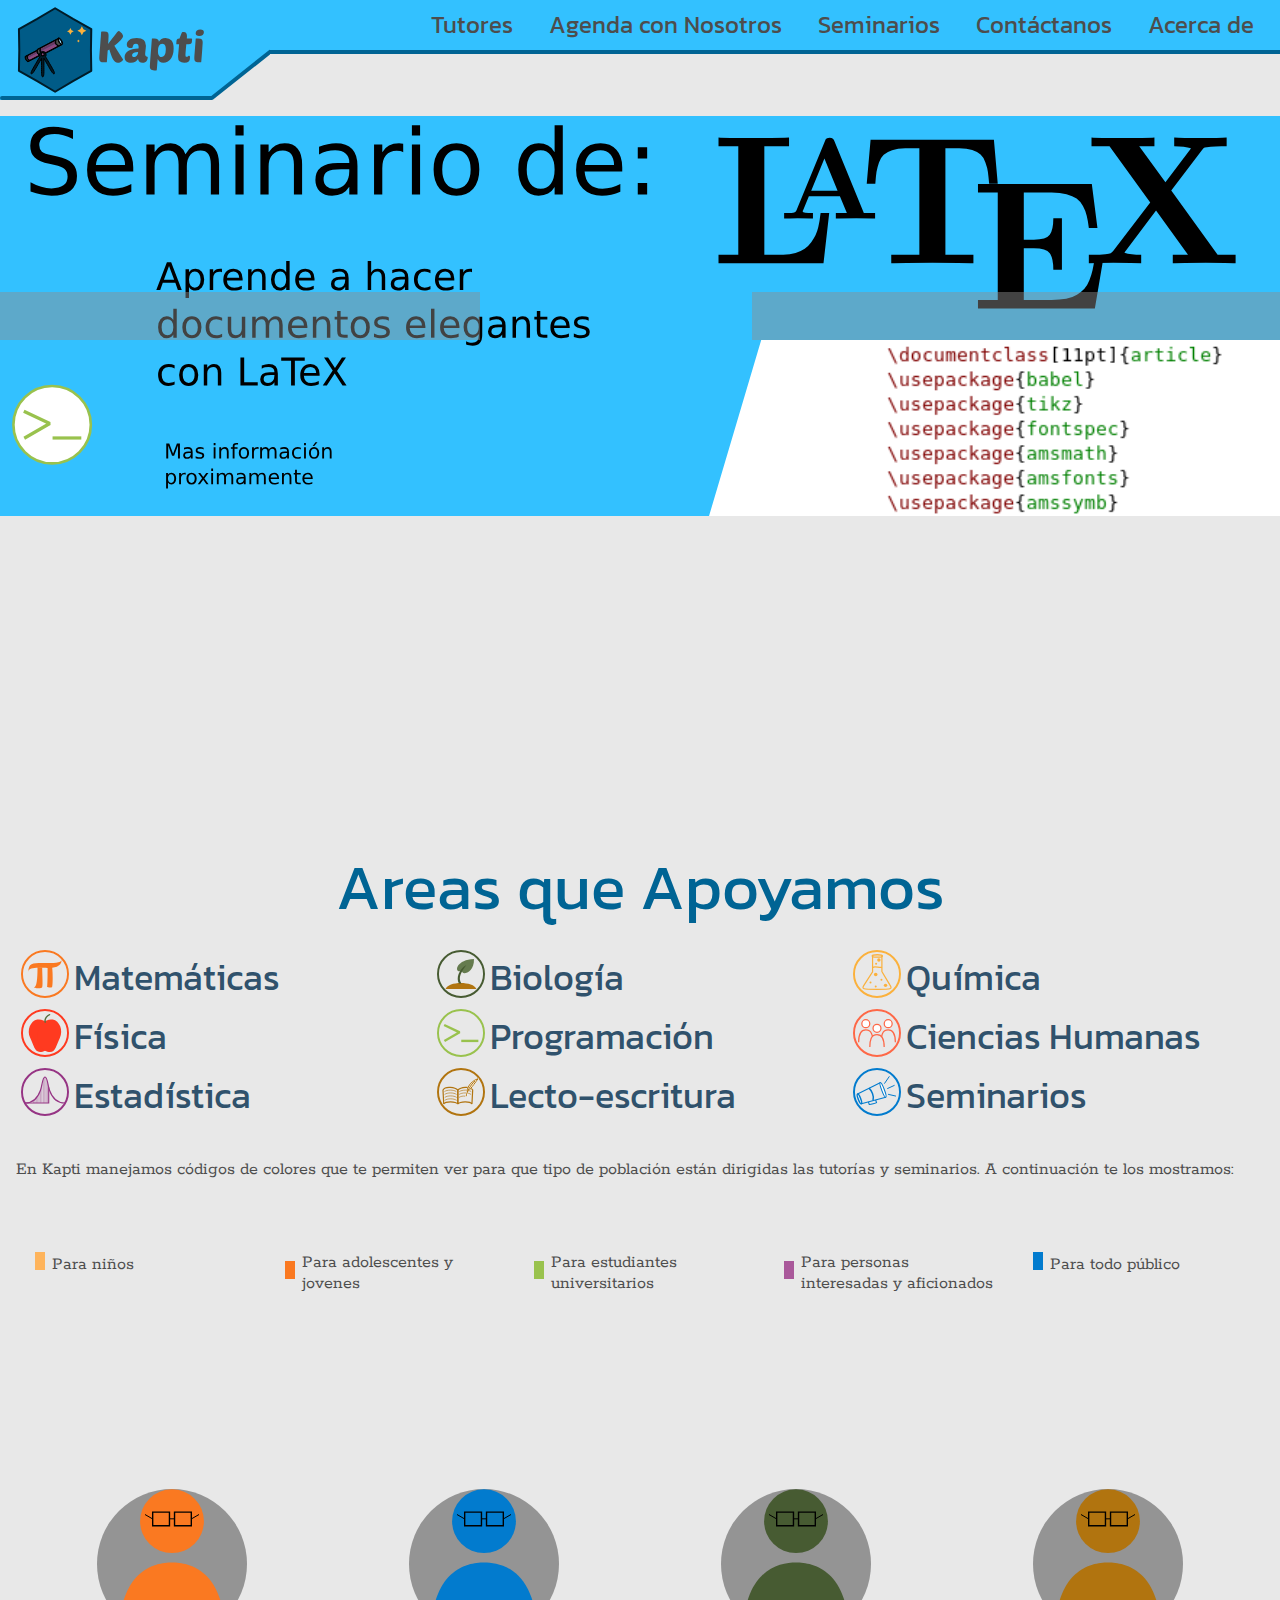
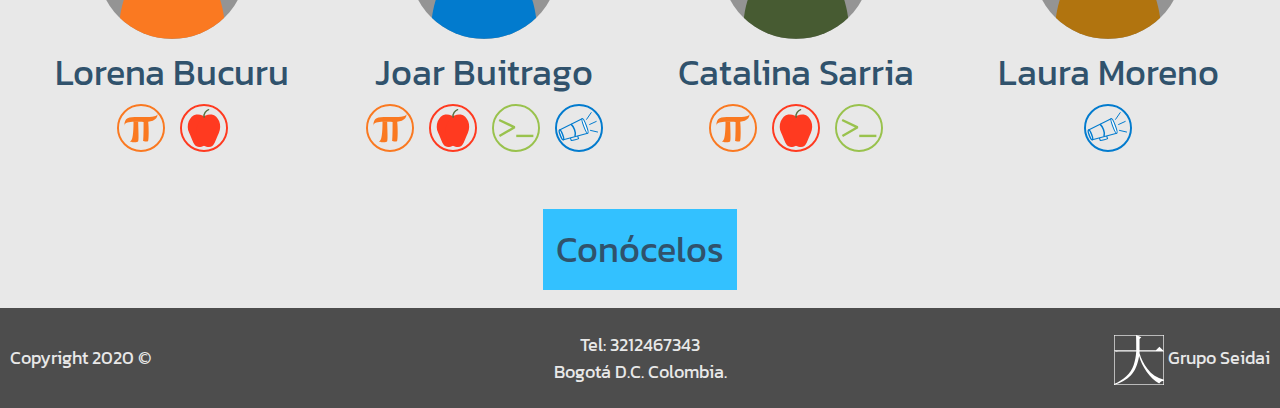
<file: index.html>
<!doctype html>
<html lang="en">
  <head>
    <meta charset="UTF-8"/>
    <title>Kapti | Inicio</title>

    <meta name="viewport" content="width=device-width, initial-scale=1.0">

    <link rel="stylesheet" href="/css/style.css"/>
    <link rel="stylesheet" href="/css/responsive.css"/>
    <link rel="stylesheet" href="/css/icons.css"/>
    <link rel="stylesheet" href="https://fonts.googleapis.com/css2?family=Kanit&family=Rokkitt:wght@300&display=swap"/>
    <link rel="stylesheet" href="https://fonts.googleapis.com/icon?family=Material+Icons">
  </head>

  <body>
    <header id="topbar">
      <a class="logo" href="/">
        <img class="hide-small" src="/assets/logo.svg"/>
        <img class="hide-large hide-medium" src="/assets/logoS.svg"/>
      </a>
      <div class="topbar">
        <div class="hide-small hide-medium">
          <div class="button-container">
            <a href="/Tutores/" class="button">
              Tutores
            </a>
            <a href="/Agenda_con_Nosotros/" class="button">
              Agenda con Nosotros
            </a>
            <a href="/Seminarios/" class="button">
              Seminarios
            </a>
            <a href="/Contactanos/" class="button">
              Contáctanos
            </a>
            <a href="/Acerca_de/" class="button">
              Acerca de
            </a>
          </div>
        </div>

        <div class="display-right hide-large">
          <a id="menu"
             class="icon material-icons md-36 md-light"
             href="javascript:void(0)" onclick="openSidebar()">
            menu
          </a>
        </div>

      </div>

      <nav id="sidebar" class="sidebar hide-large">
        <a href="/Tutores/" class="item">Tutores</a>
        <a href="/Agenda_con_Nosotros/" class="item">Agenda con Nosotros</a>
        <a href="/Seminarios/" class="item">Seminarios</a>
        <a href="/Contactanos/" class="item">Contáctanos</a>
        <a href="/Acerca_de/" class="item">Acerca de</a>
      </nav>

    </header>


    <div class="banner">

      <div class="display-container center">
        <div class="display-right">
          <i class="forward-buttons material-icons md-48 hide-small hide-medium">arrow_right</i>
          <i class="forward-buttons material-icons md-18 hide-large">arrow_right</i>
        </div>
        <div class="display-left">
          <i class="back-buttons material-icons md-48 hide-small hide-medium">arrow_left</i>
          <i class="back-buttons material-icons md-18 hide-large">arrow_left</i>
        </div>

        <div id="slideshow" class="center">
          <img class="slideshow complete active" src="/images/Fisica_banner.svg"/>
          <img class="slideshow complete inactive" src="/images/LaTeX_banner.svg"/>
          <img class="slideshow complete inactive" src="/images/humans_banner.svg"/>
        </div>
      </div>

    </div>


    <div class="section">
      <div class="center jumbo title">
        Areas que Apoyamos
      </div>
      <div class="container">
        <div class="col-third float-left">

          <div class="drop-down">
            <div class="subtitle xxlarge drop-down-button">
              <div class="subjects-icon float-left">
                <img src="/assets/math.svg"/>
              </div>
              Matemáticas
            </div>

            <div class="topics-body" style="display: none;">

              <table class="table-margin">

                <tr>
                  <td class="color-code">
                    <div class="kids"></div><div class="amateur"></div>
                  </td>
                  <td>
                    Aritmética
                  </td>
                </tr>

                <tr>
                  <td>
                    <div class="teen"></div><div class="amateur"></div>
                  </td>
                  <td>
                    Álgebra
                  </td>
                </tr>

                <tr>
                  <td>
                    <div class="teen"></div>
                  </td>
                  <td>
                    Trigonometría
                  </td>
                </tr>

                <tr>
                  <td>
                    <div class="teen"></div><div class="universitary"></div><div class="amateur"></div>
                  </td>
                  <td>
                    Geometría Elemental
                  </td>
                </tr>

                <tr>
                  <td>
                    <div class="teen"></div><div class="universitary"></div>
                  </td>
                  <td>
                    Álgebra Lineal
                  </td>
                </tr>

                <tr>
                  <td>
                    <div class="teen"></div><div class="universitary"></div>
                  </td>
                  <td>
                    Pre-Cálculo
                  </td>
                </tr>

                <tr>
                  <td>
                    <div class="universitary"></div>
                  </td>
                  <td>
                    Lógica Matemática
                  </td>
                </tr>

                <tr>
                  <td>
                    <div class="universitary"></div>
                  </td>
                  <td>
                    Cálculo Diferencial
                  </td>
                </tr>
                <tr>
                  <td>
                    <div class="universitary"></div>
                  </td>
                  <td>
                    Cálculo Integral
                  </td>
                </tr>

                <tr>
                  <td>
                    <div class="universitary"></div>
                  </td>
                  <td>
                    Cálculo Vectorial o Multivariado
                  </td>
                </tr>

                <tr>
                  <td>
                    <div class="universitary"></div>
                  </td>
                  <td>
                    Cálculo de Ecuaciones Diferenciales Ordinarias  y Parciales
                  </td>
                </tr>

                <tr>
                  <td>
                    <div class="universitary"></div>
                  </td>
                  <td>
                    Cálculo en Variable compleja
                  </td>
                </tr>

                <tr>
                  <td>
                    <div class="universitary"></div>
                  </td>
                  <td>
                    Teoría de Grupos
                  </td>
                </tr>
              </table>

            </div>
          </div>

          <div class="drop-down">
            <div class="subtitle xxlarge drop-down-button">
              <div class="subjects-icon float-left">
                <img src="/assets/physics.svg"/>
              </div>
              Física
            </div>
            <div class="topics-body" style="display: none;">
              <table class="table-margin">
                <tr>
                  <td class="color-code">
                    <div class="teen"></div><div class="universitary"></div><div class="amateur"></div>
                  </td>
                  <td>
                    Física Matemática Básica
                  </td>
                </tr>

                <tr>
                  <td>
                    <div class="teen"></div><div class="universitary"></div><div class="amateur"></div>
                  </td>
                  <td>
                    Mecánica Newtoniana (Cinemática, Dinámica y Cuerpo Rigido)
                  </td>
                </tr>

                <tr>
                  <td>
                    <div class="teen"></div><div class="universitary"></div>
                  </td>
                  <td>
                    Oscilaciones y Ondas
                  </td>
                </tr>

                <tr>
                  <td>
                    <div class="teen"></div><div class="universitary"></div>
                  </td>
                  <td>
                    Fundamentos de Óptica
                  </td>
                </tr>

                <tr>
                  <td>
                    <div class="universitary"></div>
                  </td>
                  <td>
                    Mecánica Analítica
                  </td>
                </tr>

                <tr>
                  <td>
                    <div class="universitary"></div>
                  </td>
                  <td>
                    Electricidad y mangnetísmo
                  </td>
                </tr>

                <tr>
                  <td>
                    <div class="universitary"></div>
                  </td>
                  <td>
                    Electrodinámica
                  </td>
                </tr>

                <tr>
                  <td>
                    <div class="universitary"></div>
                  </td>
                  <td>
                    Termodinámica
                  </td>
                </tr>

                <tr>
                  <td>
                    <div class="universitary"></div>
                  </td>
                  <td>
                    Relatividad Especial
                  </td>
                </tr>

                <tr>
                  <td>
                    <div class="universitary"></div>
                  </td>
                  <td>
                    Mecánica Cuántica
                  </td>
                </tr>

              </table>
            </div>
          </div>

          <div class="drop-down">
            <div class="subtitle xxlarge drop-down-button">
              <div class="subjects-icon float-left">
                <img src="/assets/statistics.svg"/>
              </div>
              Estadística
            </div>
            <div class="topics-body" style="display: none;">
              <table class="table-margin">

                <tr>
                  <td class="color-code">
                    <div class="teen"></div><div class="universitary"></div><div class="amateur"></div>
                  </td>
                  <td>
                    Estadística Fundamental
                  </td>
                </tr>

                <tr>
                  <td>
                    <div class="teen"></div><div class="universitary"></div><div class="amateur"></div>
                  </td>
                  <td>
                    Probabilidad
                  </td>
                </tr>

              </table>
            </div>
          </div>

        </div>
        <div class="col-third float-left">

          <div class="drop-down">
            <div class="subtitle xxlarge drop-down-button">
              <div class="subjects-icon float-left">
                <img src="/assets/biology.svg"/>
              </div>
              Biología
            </div>
            <div class="topics-body" style="display: none;">
              <table class="table-margin">

                <tr>
                  <td class="color-code">
                    <div class="kids"></div>
                  </td>
                  <td>
                    Biología Educación Básica Primaria
                  </td>
                </tr>
                <tr>
                  <td>
                    <div class="teen"></div><div class="amateur"></div>
                  </td>
                  <td>
                    Biología Educación Básica Secundaria y Media
                  </td>
                </tr>

              </table>
            </div>
          </div>


          <div class="drop-down">
            <div class="subtitle xxlarge drop-down-button">
              <div class="subjects-icon float-left">
                <img src="/assets/programming.svg"/>
              </div>
              Programación
            </div>
            <div class="topics-body" style="display: none;">
              <table class="table-margin">

                <tr>
                  <td class="color-code">
                    <div class="kids"></div><div class="amateur"></div>
                  </td>
                  <td>
                    Introducción a la programación infantil con Scratch
                  </td>
                </tr>

                <tr>
                  <td>
                    <div class="all"></div>
                  </td>
                  <td>
                    Creación de Páginas Web con HTML, CSS y JavaScript
                  </td>
                </tr>

                <tr>
                  <td>
                    <div class="all"></div>
                  </td>
                  <td>
                    Java
                  </td>
                </tr>

                <tr>
                  <td>
                    <div class="all"></div>
                  </td>
                  <td>
                    C++
                  </td>
                </tr>

                <tr>
                  <td>
                    <div class="all"></div>
                  </td>
                  <td>
                    PHP
                  </td>
                </tr>

                <tr>
                  <td>
                    <div class="all"></div>
                  </td>
                  <td>
                    Python
                  </td>
                </tr>

                <tr>
                  <td>
                    <div class="all"></div>
                  </td>
                  <td>
                    Visual Basic
                  </td>
                </tr>

                <tr>
                  <td>
                    <div class="all"></div>
                  </td>
                  <td>
                    LaTeX
                  </td>
                </tr>

                <tr>
                  <td>
                    <div class="all"></div>
                  </td>
                  <td>
                    Office
                  </td>
                </tr>

                <tr>
                  <td>
                    <div class="all"></div>
                  </td>
                  <td>
                    Visual Basic for Applications
                  </td>
                </tr>

              </table>
            </div>
          </div>

          <div class="drop-down">
            <div class="subtitle xxlarge drop-down-button">
              <div class="subjects-icon float-left">
                <img src="/assets/lecto.svg"/>
              </div>
              Lecto-escritura
            </div>
            <div class="topics-body" style="display: none;">
              <table class="table-margin">

                <tr>
                  <td class="color-code">
                    <div class="kids"></div>
                  </td>
                  <td>
                    Apoyo en Lectura y Escritura para niños
                  </td>
                </tr>

                <tr>
                  <td>
                    <div class="teen"></div>
                  </td>
                  <td>
                    Apoyo en Lectura y Escritura para Adolescentes
                  </td>
                </tr>

                <tr>
                  <td>
                    <div class="amateur"></div>
                  </td>
                  <td>
                    Apoyo en Lectura y escritura para Adultos y Aficionados
                  </td>
                </tr>

              </table>
            </div>
          </div>

        </div>
        <div class="col-third float-left">

          <div class="drop-down">
            <div class="subtitle xxlarge drop-down-button">
              <div class="subjects-icon float-left">
                <img src="/assets/chemistry.svg"/>
              </div>
              Química
            </div>
            <div class="topics-body" style="display: none;">
              <table class="table-margin">

                <tr>
                  <td class="color-code">
                    <div class="teen"></div><div class="universitary"></div>
                  </td>
                  <td>
                    Química Inorgánica
                  </td>
                </tr>

                <tr>
                  <td>
                    <div class="teen"></div><div class="universitary"></div>
                  </td>
                  <td>
                    Química Orgánica
                  </td>
                </tr>

              </table>
            </div>
          </div>

          <div class="drop-down">
            <div class="subtitle xxlarge drop-down-button">
              <div class="subjects-icon float-left">
                <img src="/assets/humanities.svg"/>
              </div>
              Ciencias Humanas
            </div>
            <div class="topics-body" style="display: none;">
              <table class="table-margin">

                <tr>
                  <td class="color-code">
                    <div class="all"></div>
                  </td>
                  <td>
                    Inglés
                  </td>
                </tr>

              </table>
            </div>
          </div>

          <div class="drop-down">
            <div class="subtitle xxlarge drop-down-button">
              <div class="subjects-icon float-left">
                <img src="/assets/seminario.svg"/>
              </div>
              Seminarios
            </div>
            <div class="topics-body" style="display: none;">
              <table class="table-margin">

                <tr>
                  <td class="color-code">
                    <div class="kids"></div>
                  </td>
                  <td>
                    Física para Niños
                  </td>
                </tr>

                <tr>
                  <td>
                    <div class="kids"></div><div class="amateur"></div>
                  </td>
                  <td>
                    Introducción a la programación infantil con Scratch
                  </td>
                </tr>

                <tr>
                  <td>
                    <div class="all"></div>
                  </td>
                  <td>
                    Creación de Páginas Web con HTML, CSS y JavaScript
                  </td>
                </tr>

                <tr>
                  <td>
                    <div class="all"></div>
                  </td>
                  <td>
                    Java
                  </td>
                </tr>

                <tr>
                  <td>
                    <div class="all"></div>
                  </td>
                  <td>
                    C++
                  </td>
                </tr>

                <tr>
                  <td>
                    <div class="all"></div>
                  </td>
                  <td>
                    PHP
                  </td>
                </tr>

                <tr>
                  <td>
                    <div class="all"></div>
                  </td>
                  <td>
                    Python
                  </td>
                </tr>

                <tr>
                  <td>
                    <div class="all"></div>
                  </td>
                  <td>
                    Visual Basic
                  </td>
                </tr>

                <tr>
                  <td>
                    <div class="all"></div>
                  </td>
                  <td>
                    LaTeX
                  </td>
                </tr>

                <tr>
                  <td>
                    <div class="all"></div>
                  </td>
                  <td>
                    Office
                  </td>
                </tr>

                <tr>
                  <td>
                    <div class="all"></div>
                  </td>
                  <td>
                    Visual Basic For Applications
                  </td>
                </tr>

              </table>
            </div>
          </div>

        </div>
      </div>

      <div class="container">
        <div class="topics-body">
          En Kapti manejamos códigos de colores que te permiten ver para que tipo de población están dirigidas las tutorías y seminarios. A continuación te los mostramos: <br/> <br/>
        </div>
      </div>

      <div class="container">
        <div class="col-fifth float-left">
          <div class="container">
            <table>
              <tr>
                <td>
                  <div class="kids"></div>
                </td>
                <td>
                  Para niños
                </td>
              </tr>
            </table>
          </div>
        </div>

        <div class="col-fifth float-left">
          <div class="container">
            <table>
              <tr>
                <td>
                  <div class="teen"></div>
                </td>
                <td>
                  Para adolescentes y jovenes
                </td>
              </tr>
            </table>
          </div>
        </div>

        <div class="col-fifth float-left">
          <div class="container">
            <table>
              <tr>
                <td>
                  <div class="universitary"></div>
                </td>
                <td>
                  Para estudiantes universitarios
                </td>
              </tr>
            </table>
          </div>
        </div>

        <div class="col-fifth float-left">
          <div class="container">
            <table>
              <tr>
                <td>
                  <div class="amateur"></div>
                </td>
                <td>
                  Para personas interesadas y aficionados
                </td>
              </tr>
            </table>
          </div>
        </div>

        <div class="col-fifth float-left">
          <div class="container">
            <table>
              <tr>
                <td>
                  <div class="all"></div>
                </td>
                <td>
                  Para todo público
                </td>
              </tr>
            </table>
          </div>
        </div>
      </div>
    </div>

    <div class="section">

      <!-- Tutores -->
      <div class="container">

        <div class="col-quarter float-left">
          <div class="container center display-containter">

            <img class="tutor-photo" src="/assets/Tutors_default.svg"/>
            <div class="subtitle xxlarge">Lorena Bucuru</div>

            <div class="stamps">
              <div class="subjects-icon">
                <img src="/assets/math.svg"/>
              </div>

              <div class="subjects-icon">
                <img src="/assets/physics.svg"/>
              </div>

            </div>

          </div>
        </div>

        <div class="col-quarter float-left">
          <div class="container center display-containter">

            <img class="tutor-photo" src="/assets/Tutors_default_A.svg"/>
            <div class="subtitle xxlarge">Joar Buitrago</div>

            <div class="stamps">
              <div class="subjects-icon">
                <img src="/assets/math.svg"/>
              </div>

              <div class="subjects-icon">
                <img src="/assets/physics.svg"/>
              </div>

              <div class="subjects-icon">
                <img src="/assets/programming.svg"/>
              </div>

              <div class="subjects-icon">
                <img src="/assets/seminario.svg"/>
              </div>

            </div>

          </div>
        </div>

        <div class="col-quarter float-left">
          <div class="container center display-containter">

            <img class="tutor-photo" src="/assets/Tutors_default_B.svg"/>
            <div class="subtitle xxlarge">Catalina Sarria</div>

            <div class="stamps">
              <div class="subjects-icon">
                <img src="/assets/math.svg"/>
              </div>

              <div class="subjects-icon">
                <img src="/assets/physics.svg"/>
              </div>

              <div class="subjects-icon">
                <img src="/assets/programming.svg"/>
              </div>


            </div>

          </div>
        </div>

        <div class="col-quarter float-left">
          <div class="container center display-containter">

            <img class="tutor-photo" src="/assets/Tutors_default_C.svg"/>
            <div class="subtitle xxlarge">Laura Moreno</div>

            <div class="stamps">
              <div class="subjects-icon">
                <img src="/assets/seminario.svg"/>
              </div>

            </div>

          </div>
        </div>

      </div>

      <!-- Botón  -->

      <div class="center button-holder">
        <a class="button subtitle xxlarge" href="/Tutores/">Conócelos</a>
      </div>

    </div>


    <footer class="display-container">
      <div class="copyright">
        <span class="hide-small">Copyright </span>2020 &copy;
      </div>
      <div class="center address display-middle">
        Tel: 3212467343 <br/>
        Bogotá D.C. Colombia.
      </div>

      <div class="seidai">
        <img src="/assets/Seidai_wh.svg"/>
        <span class="hide-small">
	  Grupo Seidai
        </span>
      </div>
    </footer>

    <script src="/js/drop-down.js"></script>
    <script src="/js/bar.js"></script>
    <script src="/js/slideshow.js"></script>
  </body>
</html>
</file>
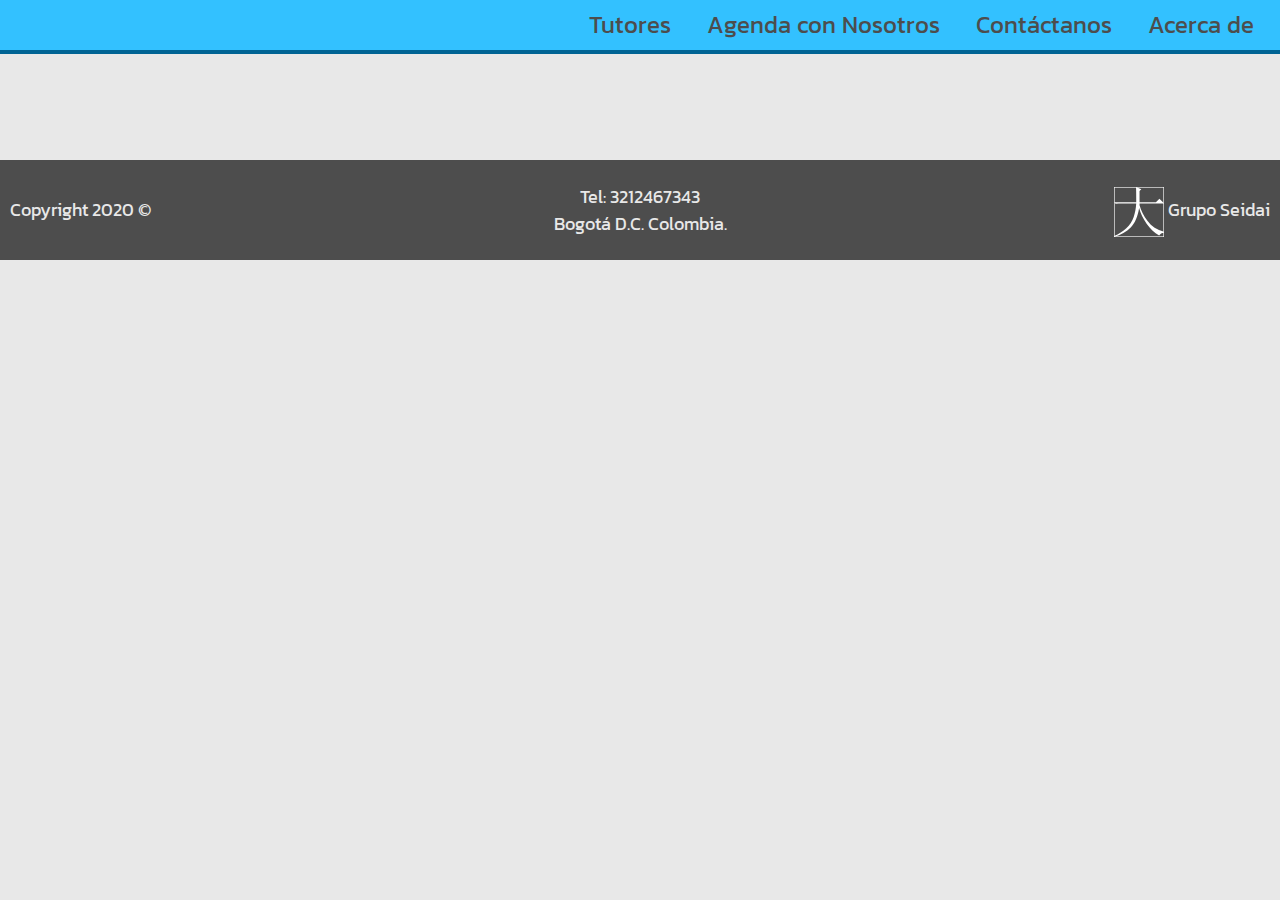
<file: Acerca_de/index.html>
<!doctype html>
<html lang="en">
    <head>
	<meta charset="UTF-8"/>
	<title>Document</title>

	<link rel="stylesheet" href="/css/style.css"/>
	<link rel="stylesheet" href="/css/icons.css"/>
	<link rel="stylesheet" href="https://fonts.googleapis.com/css2?family=Kanit&family=Rokkitt:wght@300&display=swap"/>
	<link rel="stylesheet" href="https://fonts.googleapis.com/icon?family=Material+Icons">
    </head>
    
    <body>
      <header>
	<div class="topbar">
	  <div class="button-container">
	    <a href="/Tutores/" class="button">
	      Tutores
	    </a>
	    <a href="/Agenda_con_Nosotros/" class="button">
		      Agenda con Nosotros
	    </a>
	    <a href="/Contactanos" class="button">
	      Contáctanos
	    </a>
	    <a href="Acerca_de" class="button">
	      Acerca de
	    </a>
	  </div>
	</div>
      </header>
      
      <div class="section">
	
      </div>
      
      <footer class="display-container">
	<div class="copyright">
		Copyright 2020 &copy;
	</div>
	<div class="center address display-middle">
	  Tel: 3212467343 <br/>
	  Bogotá D.C. Colombia.
	</div>
	    
	<div class="seidai">
		<img src="/assets/Seidai_wh.svg"/>
		Grupo Seidai
	</div>
      </footer>
    </body>
</html>
</file>
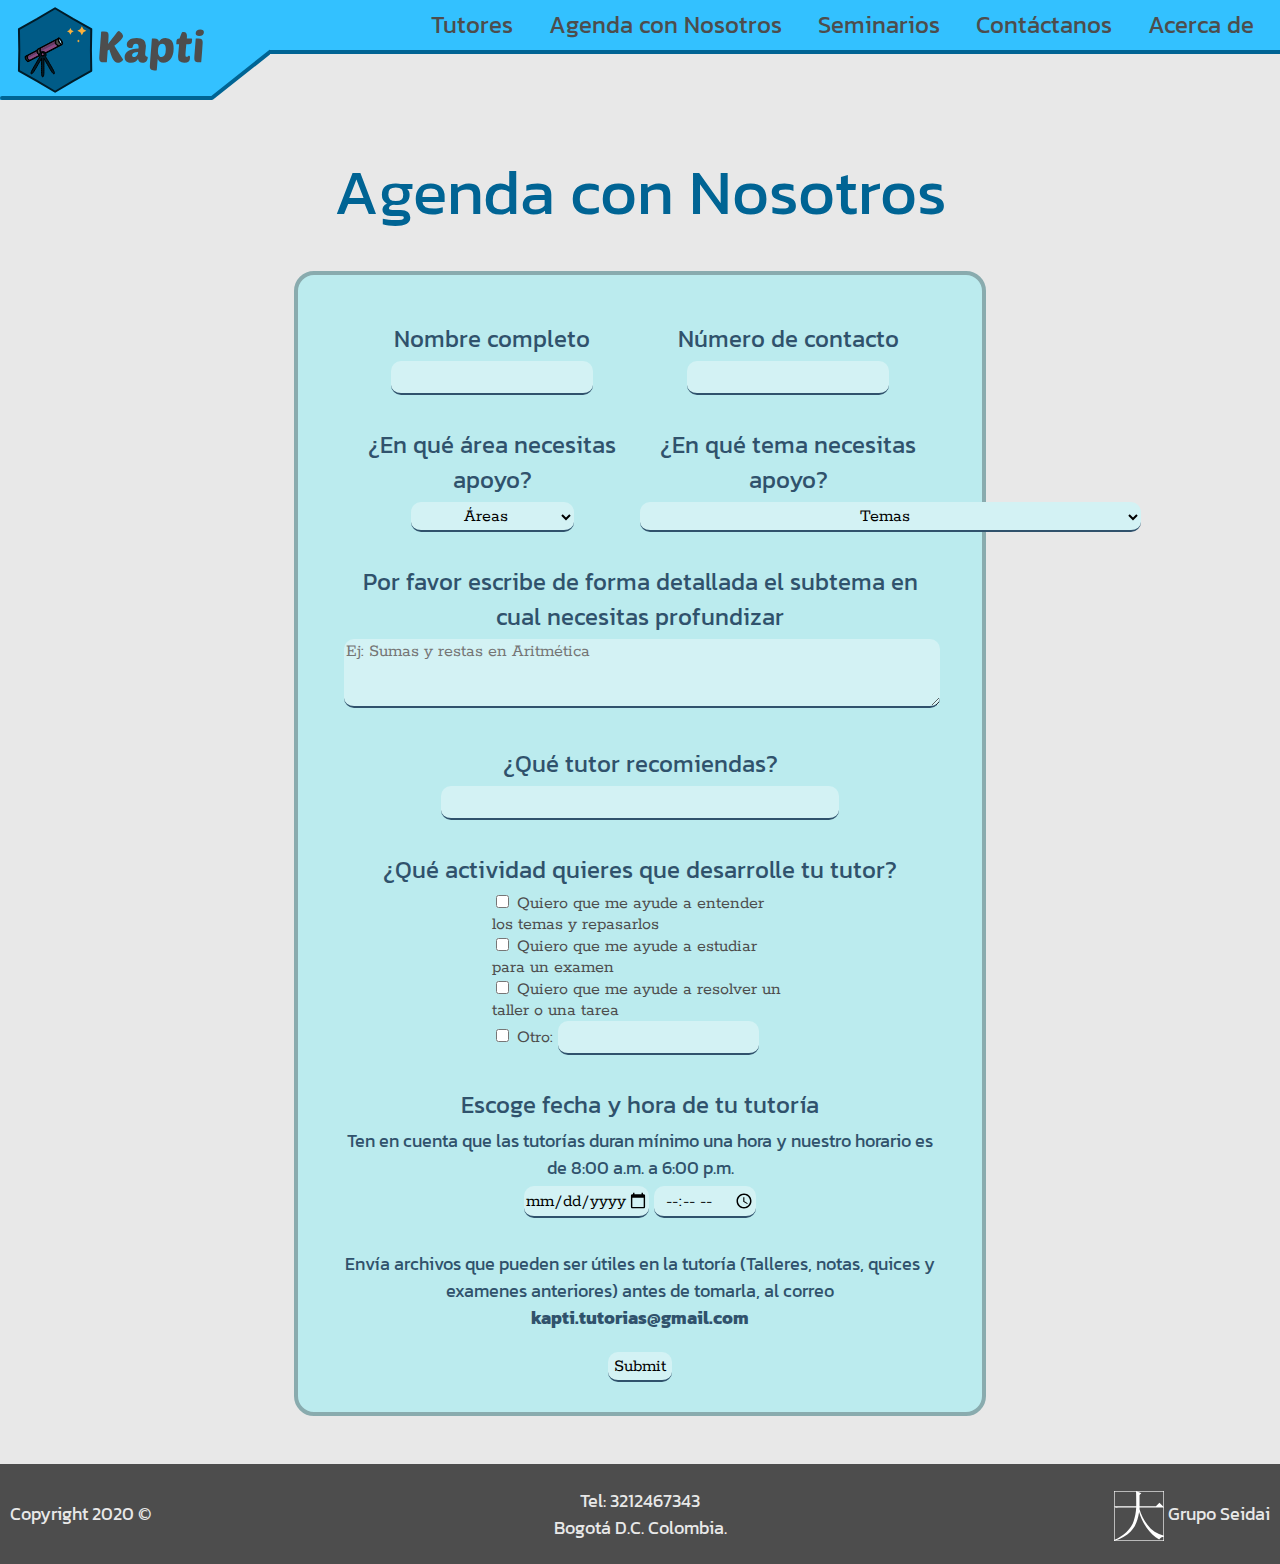
<file: Agenda_con_Nosotros/index.html>
<!doctype html>
<html lang="en">
  <head>
    <meta charset="UTF-8"/>
    <title>Kapti | Agenda con Nosotros</title>

    <meta name="viewport" content="width=device-width, initial-scale=1.0">
    
    <link rel="stylesheet" href="/css/style.css"/>
    <link rel="stylesheet" href="/css/responsive.css"/>
    <link rel="stylesheet" href="/css/forms.css"/>
    <link rel="stylesheet" href="/css/icons.css"/>
    <link rel="stylesheet" href="https://fonts.googleapis.com/css2?family=Kanit&family=Rokkitt:wght@300&display=swap"/>
    <link rel="stylesheet" href="https://fonts.googleapis.com/icon?family=Material+Icons">
  </head>
  
  <body onload="formLimits()">
    <header id="topbar">
      <a class="logo" href="/">
        <img class="hide-small" src="/assets/logo.svg"/>
        <img class="hide-large hide-medium" src="/assets/logoS.svg"/>
      </a>
      <div class="topbar">
        <div class="hide-small hide-medium">
          <div class="button-container">
            <a href="/Tutores/" class="button">
              Tutores
            </a>
            <a href="/Agenda_con_Nosotros/" class="button">
              Agenda con Nosotros
            </a>
	    <a href="/Seminarios/" class="button">
	      Seminarios
	    </a>
            <a href="/Contactanos/" class="button">
              Contáctanos
            </a>
            <a href="/Acerca_de/" class="button">
              Acerca de
            </a>
          </div>
        </div>

        <div class="display-right hide-large">
          <a id="menu"
             class="icon material-icons md-36 md-light"
             href="javascript:void(0)" onclick="openSidebar()">
            menu
          </a>
        </div>
        
      </div>

      <nav id="sidebar" class="sidebar hide-large">
        <a href="/Tutores/" class="item">Tutores</a>
        <a href="/Agenda_con_Nosotros/" class="item">Agenda con Nosotros</a>
        <a href="/Seminarios/" class="item">Seminarios</a>
        <a href="/Contactanos/" class="item">Contáctanos</a>
        <a href="/Acerca_de/" class="item">Acerca de</a>
      </nav>
      
    </header>

    <div class="section">
      <div class="container title jumbo center">
        Agenda con Nosotros
      </div>

      <div class="container center">
        <form action="https://formspree.io/mrgaadav" id="formulario_agenda" class="center col-half" method="post" name="Agenda tu tutoría">
          <div class="container">
            <div class="col-half float-left">
              <div class="subtitle xlarge">
                Nombre completo
              </div>
              <input class="customize-input input-twothirds" name="Nombre Completo" type="text" required/>
            </div>


            <div class="col-half float-left">
              <div class="subtitle xlarge">
                Número de contacto
              </div>
              <input class="customize-input input-twothirds" name="Numero contacto"  type="tel" required/>
            </div>
          </div>

          <div class="container">
            <div class="col-half float-left">
              <div class="subtitle xlarge">
                ¿En qué área necesitas apoyo?
              </div>
              
              <select id="area-input" class="customize-input" name="Área" required>
                <option value="" selected disabled hidden>Áreas</option>
                <option value="Matemáticas">Matemáticas</option>
                <option value="Física">Física</option>
                <option value="Estadística">Estadística</option>
                <option value="Biología">Biología</option>
                <option value="Programación">Programación</option>
                <option value="Lecto-Escritura">Lecto-Escritura</option>
                <option value="Química">Química</option>
                <option value="Ciencias_Humanas">Ciencias Humanas</option>
              </select>
            </div>
            
            <div class="col-half">
              <div class="subtitle xlarge">
                ¿En qué tema necesitas apoyo?
              </div>
                <select class="customize-input" name="Tema" required>
                  <option value="" selected disabled hidden>Temas</option>
                  <option value="Aritmética" class="temas inactive Matemáticas">Aritmética</option>
                  <option value="Álgebra" class="temas inactive Matemáticas">Álgebra</option>
                  <option value="Trigonometría" class="temas inactive Matemáticas">Tronoétría</option>
                  <option value="Geometría Elemental" class="temas inactive Matemáticas">Geometría Elemental</option>
                  <option value="Álgebra Lineal" class="temas inactive Matemáticas">Áegbra Lineal</option>
                  <option value="Pre-Cáculo" class="temas inactive Matemáticas">Pre-Cálculo</option>
                  <option value="Lógica Matemática" class="temas inactive Matemáticas">Lógica MatemAtica</option>
                  <option value="Cálculo Diferencial" class="temas inactive Matemáticas">Cálculo Diferencial</option>
                  <option value="Cálculo Integral" class="temas inactive Matemáticas">Cálculo Integral</option>
                  <option value="Cálculo Vectorial" class="temas inactive Matemáticas">Cálculo Vectorial o Multivariado</option>
                  <option value="Cálculo EDO-P" class="temas inactive Matemáticas">Cálculo de Ecuaciones Diferenciaes Ordinarias y Parciales</option>
                  <option value="Cálculo en Variable Compleja" class="temas inactive Matemáticas">Cálculo en Variable Compleja</option>
                  <option value="Teoría de Grupos" class="temas inactive Matemáticas">Teoría de Grupos</option>
                  <option value="Física Matemática Básica" class="temas inactive Física">Física Mátemática Básica</option>
                  <option value="Mecánica Newtoniana" class="temas inactive Física">Mecánica Newtoniana (Cinemática, Dinámica y Cuerpo Rigido)</option>
                  <option value="Oscilaciones y Ondas" class="temas inactive Física">Oscilaciones y Ondas</option>
                  <option value="Fundamentos de Óptica" class="temas inactive Física">Fundamentos de Óptica</option>
                  <option value="Mecánica Analítica" class="temas inactive Física">Mecánica Analítica</option>
                  <option value="Electricidad y Magnetísmo" class="temas inactive Física">Electricidad y Magnetísmo</option>
                  <option value="Electrodinámica" class="temas inactive Física">Electrodinámica</option>
                  <option value="Termodinámica" class="temas inactive Física">Termodinámica</option>
                  <option value="Relatividad Especial" class="temas inactive Física">Relatividad Especial</option>
                  <option value="Mecánica Cuántica" class="temas inactive Física">Mecánica Cuántica</option>
                  <option value="Estadística Fundamental" class="temas inactive Estadística">Estadística Fundamental</option>
                  <option value="Probabilidad" class="temas inactive Estadística">Probabilidad</option>
                  <option value="Biología Primaria" class="temas inactive Biología">Biología Educación Básica Primaria</option>
                  <option value="Biología Secundaria y media" class="temas inactive Biología">Biología Educación Básica Secundaria y media</option>
                  <option value="Scratch" class="temas inactive Programación">Introducción a la programación infantil con Scratch</option>
                  <option value="Creación de Páginas web con HTML, CSS y JavaScript" class="temas inactive Programación">Creación de Páginas Web con HTML, CSS y JavaScript</option>
                  <option value="Java" class="temas inactive Programación">Java</option>
                  <option value="C++" class="temas inactive Programación">C++</option>
                  <option value="PHP" class="temas inactive Programación">PHP</option>
                  <option value="Phyton" class="temas inactive Programación">Python</option>
                  <option value="Visual Basic" class="temas inactive Programación">Visual Basic</option>
                  <option value="LaTeX" class="temas inactive Programación">LaTeX</option>
                  <option value="Office" class="temas inactive Programación">Office</option>
                  <option value="Visual Basic for Applications" class="temas inactive Programación">Visual Basic for Applications</option>
                  <option value="Apoyo niños" class="temas inactive Lecto-Escritura">Apoyo en Lectura y Escritura para niños</option>
                  <option value="Apoyo adolescentes" class="temas inactive Lecto-Escritura">Apoyo en Lectura y Escritura para adolescentes</option>
                  <option value="Apoyo Adultos y Aficionados" class="temas inactive Lecto-Escritura">Apoyo en Lectura y Escritura para Adultos y Aficionados</option>
                  <option value="Química Inorgánica" class="temas inactive Química">Química Inorgánica</option>
                  <option value="Química Orgánica" class="temas inactive Química">Química Orgánica</option>
                  <option value="Inglés" class="temas inactive Ciencias_Humanas">Inglés</option>
                </select>
            </div>

          </div>
          
          <div class="container">
            <div class="subtitle xlarge">
              Por favor escribe de forma detallada el subtema en cual necesitas profundizar
            </div>
            <textarea class="customize-input customize-text-area"  name="Subtema" rows="3" placeholder="Ej: Sumas y restas en Aritmética"></textarea required>
          </div>
          
          <div class="container">
          <div class="subtitle xlarge">
            ¿Qué tutor recomiendas?
          </div>
          <input class="customize-input input-twothirds"  name="Tutor" type="text" required/>
          </div>

          <div class="container">
          <div class="subtitle xlarge">
            ¿Qué actividad quieres que desarrolle tu tutor?
          </div>
          <div class="left col-half">
            <input name="Repaso" type="checkbox" value="Repaso"/>
            <label for="Repaso">Quiero que me ayude a entender los temas y repasarlos</label><br/>
            <input name="Examen" type="checkbox" value="Examen"/>
            <label for="Examen">Quiero que me ayude a estudiar para un examen</label><br/>
            <input name="Taller o tarea" type="checkbox" value="Taller o tarea"/>
            <label for="Taller o tarea">Quiero que me ayude a resolver un taller o una tarea</label><br/>
            <input name="Otro" type="checkbox" value="Otro"/>
            <label for="Otro">Otro: <input class="customize-input input-twothirds" name="Otro" type="text"/></label>
         </div>
          </div>

          <div class="container">
            <div class="subtitle xlarge">
              Escoge fecha y hora de tu tutoría
            </div>
            <div class="subtitle">Ten en cuenta que las tutorías duran mínimo una hora y nuestro horario es de 8:00 a.m. a 6:00 p.m.</div>
            <input id="date" class="customize-input" name="Fecha" type="date"/> <input id="time" class="customize-input" name="Hora" type="time"/>
          </div>
          
          <div class="container">
            <div class="subtitle">
              Envía archivos que pueden ser útiles en la tutoría (Talleres, notas, quices y examenes anteriores) antes de tomarla, al correo <b>kapti.tutorias@gmail.com</b>
            </div>
          </div>
          
          <input class="customize-input" type="submit"/>
        </form>
      </div>
    </div>
    
    <footer class="display-container">
      <div class="copyright">
	<span class="hide-small">Copyright </span>2020 &copy;
      </div>
      <div class="center address display-middle">
	Tel: 3212467343 <br/>
	Bogotá D.C. Colombia.
      </div>
      
      <div class="seidai">
	<img src="/assets/Seidai_wh.svg"/>
        <span class="hide-small">
	  Grupo Seidai
        </span>
      </div>
    </footer>
    
    <script src="/js/bar.js"></script>
    <script src="js/form.js"></script>
  </body>
</html>
</file>
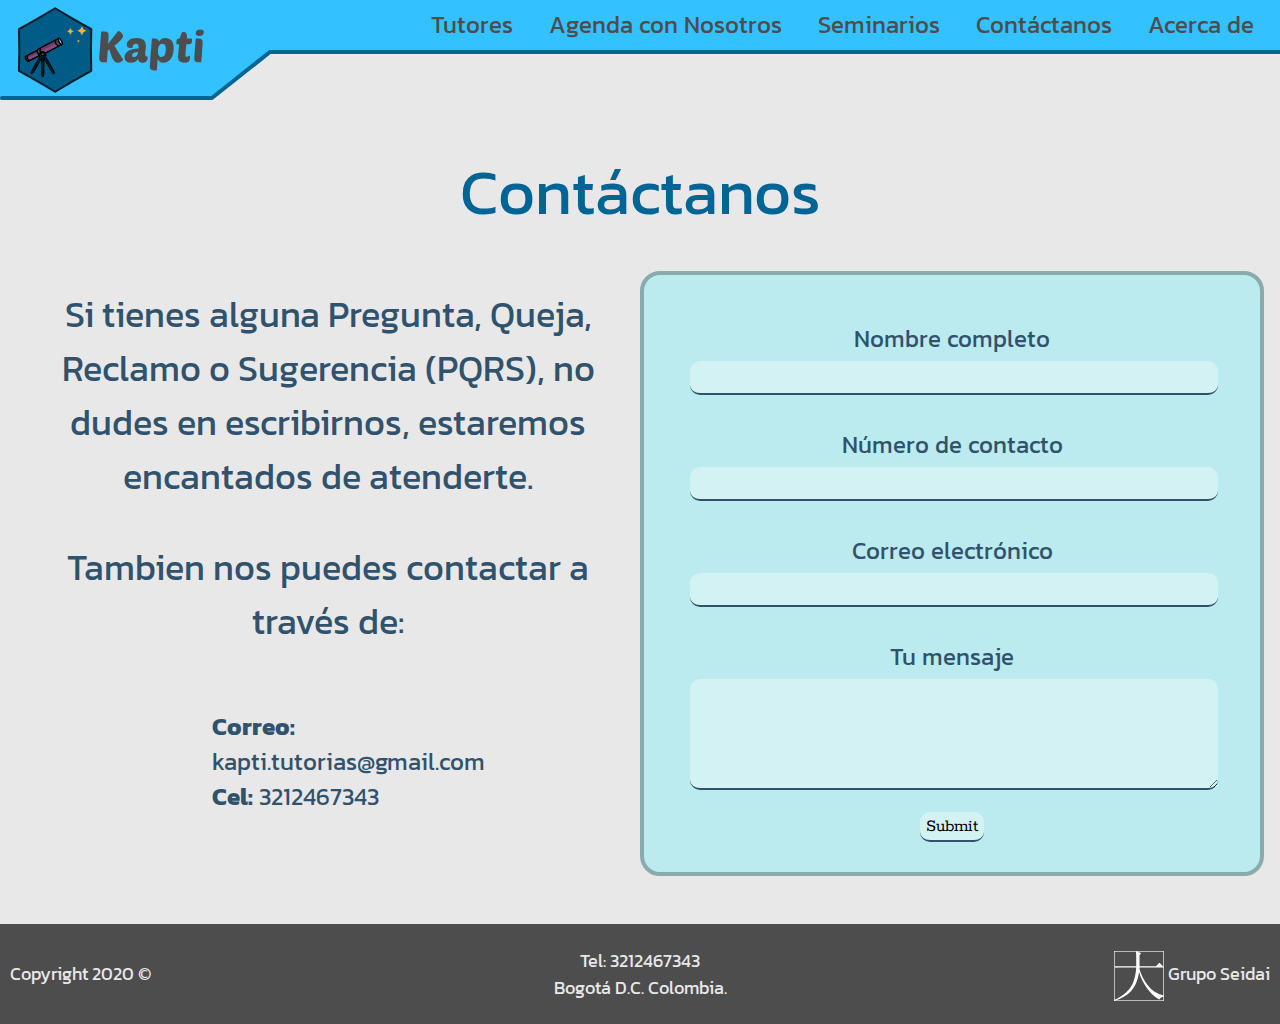
<file: Contactanos/index.html>
<!doctype html>
<html lang="en">
  <head>
    <meta charset="UTF-8"/>
    <title>Kapti | Contactanos</title>

    <meta name="viewport" content="width=device-width, initial-scale=1.0">
    
    <link rel="stylesheet" href="/css/style.css"/>
    <link rel="stylesheet" href="/css/responsive.css"/>
    <link rel="stylesheet" href="/css/forms.css"/>
    <link rel="stylesheet" href="/css/icons.css"/>
    <link rel="stylesheet" href="https://fonts.googleapis.com/css2?family=Kanit&family=Rokkitt:wght@300&display=swap"/>
    <link rel="stylesheet" href="https://fonts.googleapis.com/icon?family=Material+Icons">
  </head>
  
  <body>
    <header id="topbar">
      <a class="logo" href="/">
        <img class="hide-small" src="/assets/logo.svg"/>
        <img class="hide-large hide-medium" src="/assets/logoS.svg"/>
      </a>
      <div class="topbar">
        <div class="hide-small hide-medium">
          <div class="button-container">
            <a href="/Tutores/" class="button">
              Tutores
            </a>
            <a href="/Agenda_con_Nosotros/" class="button">
              Agenda con Nosotros
            </a>
	    <a href="/Seminarios/" class="button">
	      Seminarios
	    </a>
            <a href="/Contactanos/" class="button">
              Contáctanos
            </a>
            <a href="/Acerca_de/" class="button">
              Acerca de
            </a>
          </div>
        </div>

        <div class="display-right hide-large">
          <a id="menu"
             class="icon material-icons md-36 md-light"
             href="javascript:void(0)" onclick="openSidebar()">
            menu
          </a>
        </div>
        
      </div>

      <nav id="sidebar" class="sidebar hide-large">
        <a href="/Tutores/" class="item">Tutores</a>
        <a href="/Agenda_con_Nosotros/" class="item">Agenda con Nosotros</a>
        <a href="/Seminarios/" class="item">Seminarios</a>
        <a href="/Contactanos/" class="item">Contáctanos</a>
        <a href="/Acerca_de/" class="item">Acerca de</a>
      </nav>
      
    </header>

    <div class="section">
      <div class="container title jumbo center">
        Contáctanos
      </div>
      

      <div class="container center">
        <div class="col-half float-left">
          <div class="container">
            <div class="subtitle xxlarge">Si tienes alguna Pregunta, Queja, Reclamo o Sugerencia (PQRS), no dudes en escribirnos, estaremos encantados de atenderte.</div>
          </div>
          <div class="container">
            <div class="subtitle xxlarge">Tambien nos puedes contactar a través de:</div>
          </div>
          <div class="container left col-half subtitle xlarge">
            <ul>
              <li><b>Correo:</b> kapti.tutorias@gmail.com</li>
              <li><b>Cel:</b> 3212467343</li>
            </ul>
          </div>
        </div>
        <div class="col-half float-left">
          <form action="https://formspree.io/xgellqqz" id="formulario_contacto" class="center" method="post" name="Contáctanos">
            <div class="container">
              <div class="subtitle xlarge">
                Nombre completo
              </div>
              <input class="customize-input input-complete" name="Nombre Completo" type="text" required/>
            </div>

            
            <div class="container">
              <div class="subtitle xlarge">
                Número de contacto
              </div>
              <input class="customize-input input-complete" name="Numero contacto"  type="tel" required/>
            </div>

            
            <div class="container">
              <div class="subtitle xlarge">
                Correo electrónico
              </div>
              <input class="customize-input input-complete" name="Numero contacto"  type="email" required/>
            </div>
            
            <div class="container">
              <div class="subtitle xlarge">
                Tu mensaje
              </div>
              <textarea class="customize-input customize-text-area"  name="PQRS" rows="5"></textarea required>
            </div>
            
            <input class="customize-input" type="submit"/>
          </form>
        </div>
      </div>
    </div>
    
    <footer class="display-container">
      <div class="copyright">
	<span class="hide-small">Copyright </span>2020 &copy;
      </div>
      <div class="center address display-middle">
	Tel: 3212467343 <br/>
	Bogotá D.C. Colombia.
      </div>
      
      <div class="seidai">
	<img src="/assets/Seidai_wh.svg"/>
        <span class="hide-small">
	  Grupo Seidai
        </span>
      </div>
    </footer>
    
    <script src="/js/bar.js"></script>
  </body>
</html>
</file>
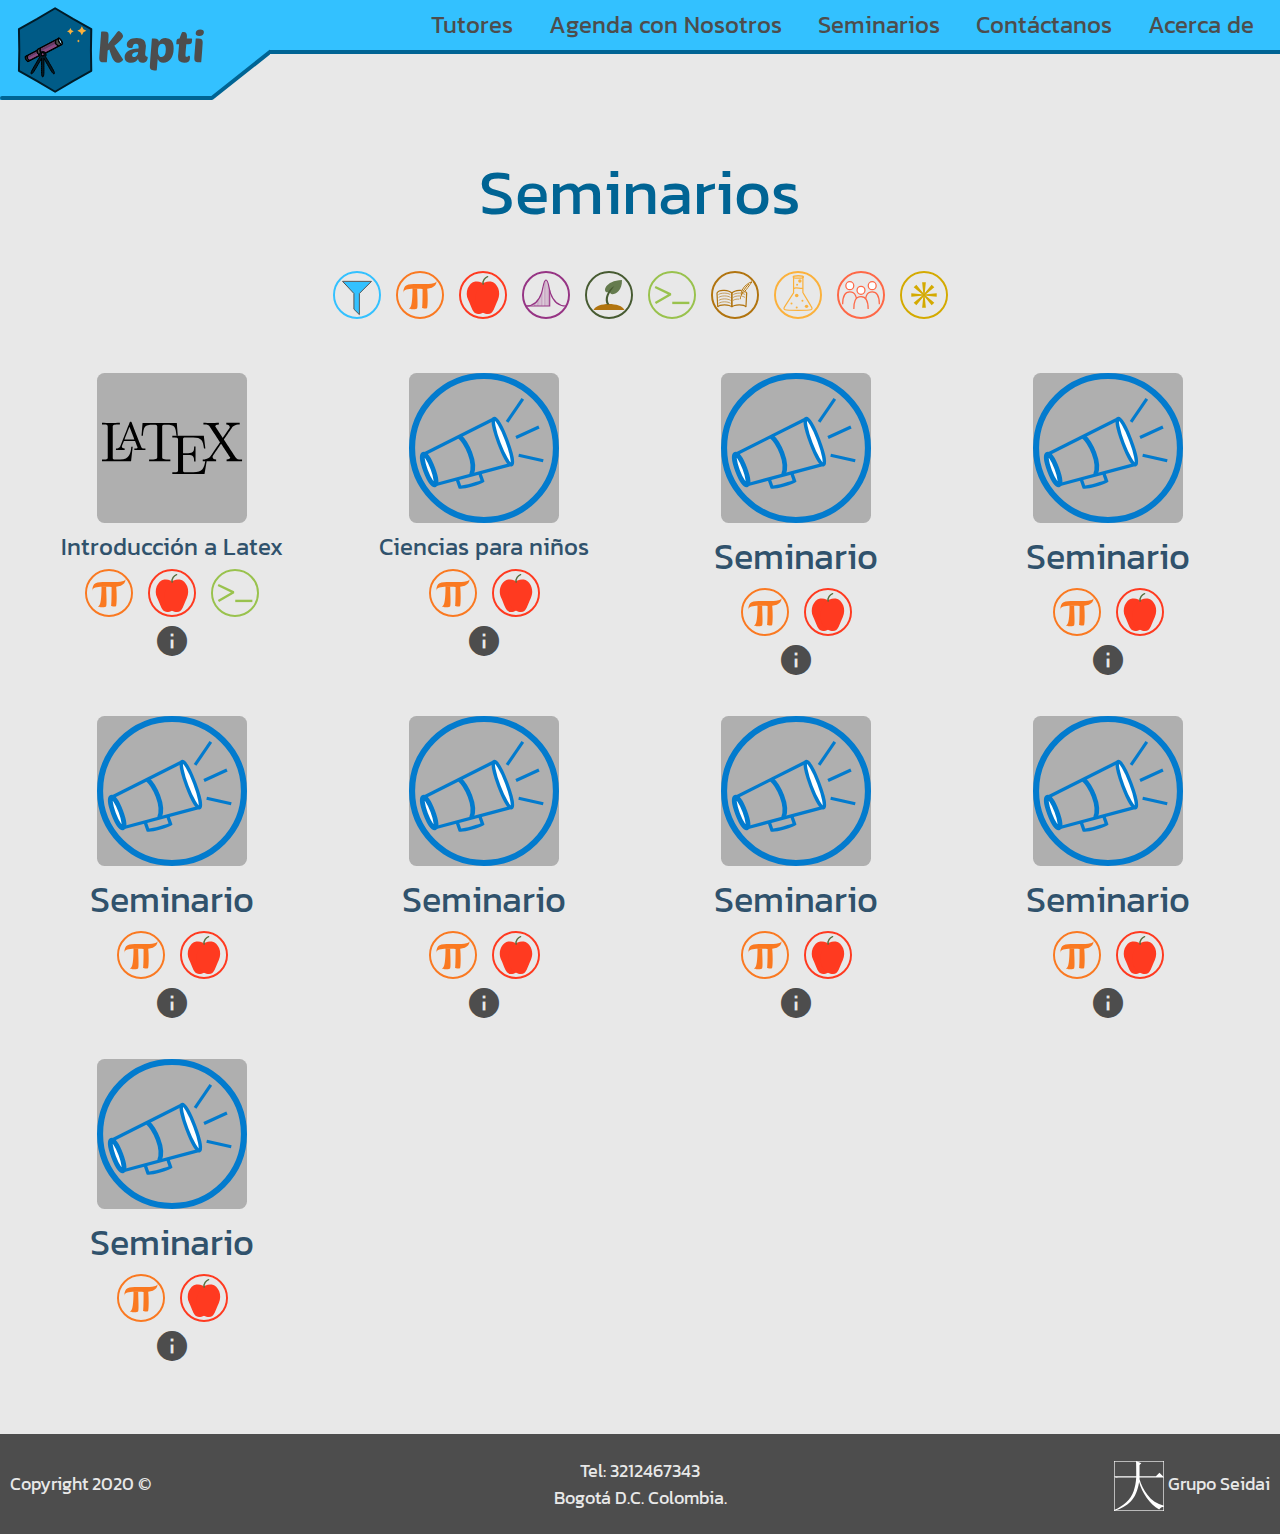
<file: Seminarios/index.html>
<!doctype html>
<html lang="en">
<head>
  <meta charset="UTF-8"/>
  <title>Kapti | Seminarios</title>

  <meta name="viewport" content="width=device-width, initial-scale=1.0">

  <link rel="stylesheet" href="/css/style.css"/>
  <link rel="stylesheet" href="/css/responsive.css"/>
  <link rel="stylesheet" href="/Seminarios/css/Seminarios.css"/>
  <link rel="stylesheet" href="/css/icons.css"/>
  <link rel="stylesheet" href="https://fonts.googleapis.com/css2?family=Kanit&family=Rokkitt:wght@300&display=swap"/>
  <link rel="stylesheet" href="https://fonts.googleapis.com/icon?family=Material+Icons">
</head>

<body>
  <header id="topbar">
    <a class="logo" href="/">
      <img class="hide-small" src="/assets/logo.svg"/>
      <img class="hide-large hide-medium" src="/assets/logoS.svg"/>
    </a>
    <div class="topbar">
      <div class="hide-small hide-medium">
        <div class="button-container">
          <a href="/Tutores/" class="button">
            Tutores
          </a>
          <a href="/Agenda_con_Nosotros/" class="button">
            Agenda con Nosotros
          </a>
          <a href="/Seminarios/" class="button">
            Seminarios
          </a>
          <a href="/Contactanos/" class="button">
            Contáctanos
          </a>
          <a href="/Acerca_de/" class="button">
            Acerca de
          </a>
        </div>
      </div>

      <div class="display-right hide-large">
        <a id="menu"
        class="icon material-icons md-36 md-light"
        href="javascript:void(0)" onclick="openSidebar()">
        menu
      </a>
    </div>

  </div>

  <nav id="sidebar" class="sidebar hide-large">
    <a href="/Tutores/" class="item">Tutores</a>
    <a href="/Agenda_con_Nosotros/" class="item">Agenda con Nosotros</a>
    <a href="/Seminarios/" class="item">Seminarios</a>
    <a href="/Contactanos/" class="item">Contáctanos</a>
    <a href="/Acerca_de/" class="item">Acerca de</a>
  </nav>

</header>

<div class="section">

  <!-- Seminarios -->
  <!-- Título -->
  <div class="container">
    <div class="jumbo title center">Seminarios</div>
  </div>


  <div class="containter">
    <!-- Filtro -->
    <div class="container">
      <div class="filter center">

        <div id="filter-all" class="filter-button active">

          <div class="subjects-icon on">
            <img src="/assets/filter.svg"/>
          </div>


          <div class="subjects-icon off">
            <img src="/assets/infilter.svg"/>
          </div>

        </div>

        <div id="math" class="filter-button active">

          <div class="subjects-icon on">
            <img src="/assets/math.svg"/>
          </div>


          <div class="subjects-icon off">
            <img src="/assets/inmath.svg"/>
          </div>

        </div>

        <div id="physics" class="filter-button active">

          <div class="subjects-icon on">
            <img src="/assets/physics.svg"/>
          </div>


          <div class="subjects-icon off">
            <img src="/assets/inphysics.svg"/>
          </div>

        </div>

        <div id="statistics" class="filter-button active">

          <div class="subjects-icon on">
            <img src="/assets/statistics.svg"/>
          </div>


          <div class="subjects-icon off">
            <img src="/assets/instatistics.svg"/>
          </div>

        </div>

        <div id="biology" class="filter-button active">

          <div class="subjects-icon on">
            <img src="/assets/biology.svg"/>
          </div>


          <div class="subjects-icon off">
            <img src="/assets/inbiology.svg"/>
          </div>

        </div>

        <div id="programming" class="filter-button active">

          <div class="subjects-icon on">
            <img src="/assets/programming.svg"/>
          </div>


          <div class="subjects-icon off">
            <img src="/assets/inprogramming.svg"/>
          </div>

        </div>

        <div id="lecto" class="filter-button active">

          <div class="subjects-icon on">
            <img src="/assets/lecto.svg"/>
          </div>


          <div class="subjects-icon off">
            <img src="/assets/inlecto.svg"/>
          </div>

        </div>

        <div id="chemistry" class="filter-button active">

          <div class="subjects-icon on">
            <img src="/assets/chemistry.svg"/>
          </div>


          <div class="subjects-icon off">
            <img src="/assets/inchemistry.svg"/>
          </div>

        </div>


        <div id="humanities" class="filter-button active">

          <div class="subjects-icon on">
            <img src="/assets/humanities.svg"/>
          </div>


          <div class="subjects-icon off">
            <img src="/assets/inhumanities.svg"/>
          </div>

        </div>


        <div id="seminario" class="filter-button active">

          <div class="subjects-icon on">
            <img src="/assets/comodin.svg"/>
          </div>


          <div class="subjects-icon off">
            <img src="/assets/incomodin.svg"/>
          </div>

        </div>

      </div>
    </div>

  </div>

  <div class="container">

    <!-- Inicio Seminarios -->
    <div class="Seminario float-left math physics active center col-quarter">
      <div class="float-left seminario-card complete">
        <div class="container center display-containter">

          <div class="seminario-image center display-container">
            <img class="seminario-image-src display-middle" src="/assets/LaTeX_logo.svg"/>
          </div>
          <div class="subtitle xlarge">Introducción a Latex</div>

          <div class="stamps">

            <div class="subjects-icon">
              <img src="/assets/math.svg"/>
            </div>

            <div class="subjects-icon">
              <img src="/assets/physics.svg"/>
            </div>

            <div class="subjects-icon">
              <img src="/assets/programming.svg"/>
            </div>

          </div>


          <span class="material-icons info md-36">
            info
          </span>

        </div>
      </div>

      <div class="col-threequarter float-left seminario-description inactive">
        Estamos planeando los seminarios.
        <br>
        Proximamente mas información.
      </div>

    </div>

    <!-- Fin Seminario -->

    <!-- Inicio Seminarios -->
    <div class="Seminario float-left math physics active center col-quarter">
      <div class="float-left seminario-card complete">
        <div class="container center display-containter">

          <img class="seminario-image" src="/assets/seminario.svg"/>
          <div class="subtitle xlarge">Ciencias para niños</div>

          <div class="stamps">

            <div class="subjects-icon">
              <img src="/assets/math.svg"/>
            </div>

            <div class="subjects-icon">
              <img src="/assets/physics.svg"/>
            </div>

          </div>


          <span class="material-icons info md-36">
            info
          </span>

        </div>
      </div>

      <div class="col-threequarter float-left seminario-description inactive">
        Lorem ipsum dolor sit amet consectetur adipiscing elit, venenatis quam cum sapien quis phasellus arcu, taciti quisque mauris ut dignissim vestibulum. Nisl dis litora porta neque vestibulum curae potenti hac, venenatis hendrerit lacinia montes leo eu aptent feugiat convallis, varius nunc curabitur ligula fringilla dictum mauris. Nec orci id elementum taciti facilisis, litora habitasse tellus habitant venenatis eu, libero donec semper montes.
        <br/>
        Conubia donec eget a mus nullam varius euismod nisl viverra, interdum augue vestibulum vehicula taciti commodo mollis blandit, faucibus velit vel tempus dictum inceptos magna eu. Volutpat montes odio ad risus nulla accumsan penatibus egestas donec cubilia orci, etiam scelerisque rutrum quisque tellus cum viverra auctor mollis velit. Penatibus facilisis gravida luctus etiam sociis fames vel suscipit, inceptos montes risus diam taciti cubilia torquent, fusce egestas quam vitae sodales viverra vivamus.
      </div>

    </div>
    <!-- Fin Seminario -->

    <!-- Inicio Seminarios -->
    <div class="Seminario float-left math physics active center col-quarter">
      <div class="float-left seminario-card complete">
        <div class="container center display-containter">

          <img class="seminario-image" src="/assets/seminario.svg"/>
          <div class="subtitle xxlarge">Seminario</div>

          <div class="stamps">

            <div class="subjects-icon">
              <img src="/assets/math.svg"/>
            </div>

            <div class="subjects-icon">
              <img src="/assets/physics.svg"/>
            </div>

          </div>


          <span class="material-icons info md-36">
            info
          </span>

        </div>
      </div>

      <div class="col-threequarter float-left seminario-description inactive">
        Lorem ipsum dolor sit amet consectetur adipiscing elit, venenatis quam cum sapien quis phasellus arcu, taciti quisque mauris ut dignissim vestibulum. Nisl dis litora porta neque vestibulum curae potenti hac, venenatis hendrerit lacinia montes leo eu aptent feugiat convallis, varius nunc curabitur ligula fringilla dictum mauris. Nec orci id elementum taciti facilisis, litora habitasse tellus habitant venenatis eu, libero donec semper montes.
        <br/>
        Conubia donec eget a mus nullam varius euismod nisl viverra, interdum augue vestibulum vehicula taciti commodo mollis blandit, faucibus velit vel tempus dictum inceptos magna eu. Volutpat montes odio ad risus nulla accumsan penatibus egestas donec cubilia orci, etiam scelerisque rutrum quisque tellus cum viverra auctor mollis velit. Penatibus facilisis gravida luctus etiam sociis fames vel suscipit, inceptos montes risus diam taciti cubilia torquent, fusce egestas quam vitae sodales viverra vivamus.
      </div>

    </div>
    <!-- Fin Seminario -->

    <!-- Inicio Seminarios -->
    <div class="Seminario float-left math physics active center col-quarter">
      <div class="float-left seminario-card complete">
        <div class="container center display-containter">

          <img class="seminario-image" src="/assets/seminario.svg"/>
          <div class="subtitle xxlarge">Seminario</div>

          <div class="stamps">

            <div class="subjects-icon">
              <img src="/assets/math.svg"/>
            </div>

            <div class="subjects-icon">
              <img src="/assets/physics.svg"/>
            </div>

          </div>


          <span class="material-icons info md-36">
            info
          </span>

        </div>
      </div>

      <div class="col-threequarter float-left seminario-description inactive">
        Lorem ipsum dolor sit amet consectetur adipiscing elit, venenatis quam cum sapien quis phasellus arcu, taciti quisque mauris ut dignissim vestibulum. Nisl dis litora porta neque vestibulum curae potenti hac, venenatis hendrerit lacinia montes leo eu aptent feugiat convallis, varius nunc curabitur ligula fringilla dictum mauris. Nec orci id elementum taciti facilisis, litora habitasse tellus habitant venenatis eu, libero donec semper montes.
        <br/>
        Conubia donec eget a mus nullam varius euismod nisl viverra, interdum augue vestibulum vehicula taciti commodo mollis blandit, faucibus velit vel tempus dictum inceptos magna eu. Volutpat montes odio ad risus nulla accumsan penatibus egestas donec cubilia orci, etiam scelerisque rutrum quisque tellus cum viverra auctor mollis velit. Penatibus facilisis gravida luctus etiam sociis fames vel suscipit, inceptos montes risus diam taciti cubilia torquent, fusce egestas quam vitae sodales viverra vivamus.
      </div>

    </div>
    <!-- Fin Seminario -->

    <!-- Inicio Seminarios -->
    <div class="Seminario float-left math physics active center col-quarter">
      <div class="float-left seminario-card complete">
        <div class="container center display-containter">

          <img class="seminario-image" src="/assets/seminario.svg"/>
          <div class="subtitle xxlarge">Seminario</div>

          <div class="stamps">

            <div class="subjects-icon">
              <img src="/assets/math.svg"/>
            </div>

            <div class="subjects-icon">
              <img src="/assets/physics.svg"/>
            </div>

          </div>


          <span class="material-icons info md-36">
            info
          </span>

        </div>
      </div>

      <div class="col-threequarter float-left seminario-description inactive">
        Lorem ipsum dolor sit amet consectetur adipiscing elit, venenatis quam cum sapien quis phasellus arcu, taciti quisque mauris ut dignissim vestibulum. Nisl dis litora porta neque vestibulum curae potenti hac, venenatis hendrerit lacinia montes leo eu aptent feugiat convallis, varius nunc curabitur ligula fringilla dictum mauris. Nec orci id elementum taciti facilisis, litora habitasse tellus habitant venenatis eu, libero donec semper montes.
        <br/>
        Conubia donec eget a mus nullam varius euismod nisl viverra, interdum augue vestibulum vehicula taciti commodo mollis blandit, faucibus velit vel tempus dictum inceptos magna eu. Volutpat montes odio ad risus nulla accumsan penatibus egestas donec cubilia orci, etiam scelerisque rutrum quisque tellus cum viverra auctor mollis velit. Penatibus facilisis gravida luctus etiam sociis fames vel suscipit, inceptos montes risus diam taciti cubilia torquent, fusce egestas quam vitae sodales viverra vivamus.
      </div>

    </div>
    <!-- Fin Seminario -->

    <!-- Inicio Seminarios -->
    <div class="Seminario float-left math physics active center col-quarter">
      <div class="float-left seminario-card complete">
        <div class="container center display-containter">

          <img class="seminario-image" src="/assets/seminario.svg"/>
          <div class="subtitle xxlarge">Seminario</div>

          <div class="stamps">

            <div class="subjects-icon">
              <img src="/assets/math.svg"/>
            </div>

            <div class="subjects-icon">
              <img src="/assets/physics.svg"/>
            </div>

          </div>


          <span class="material-icons info md-36">
            info
          </span>

        </div>
      </div>

      <div class="col-threequarter float-left seminario-description inactive">
        Lorem ipsum dolor sit amet consectetur adipiscing elit, venenatis quam cum sapien quis phasellus arcu, taciti quisque mauris ut dignissim vestibulum. Nisl dis litora porta neque vestibulum curae potenti hac, venenatis hendrerit lacinia montes leo eu aptent feugiat convallis, varius nunc curabitur ligula fringilla dictum mauris. Nec orci id elementum taciti facilisis, litora habitasse tellus habitant venenatis eu, libero donec semper montes.
        <br/>
        Conubia donec eget a mus nullam varius euismod nisl viverra, interdum augue vestibulum vehicula taciti commodo mollis blandit, faucibus velit vel tempus dictum inceptos magna eu. Volutpat montes odio ad risus nulla accumsan penatibus egestas donec cubilia orci, etiam scelerisque rutrum quisque tellus cum viverra auctor mollis velit. Penatibus facilisis gravida luctus etiam sociis fames vel suscipit, inceptos montes risus diam taciti cubilia torquent, fusce egestas quam vitae sodales viverra vivamus.
      </div>

    </div>
    <!-- Fin Seminario -->

    <!-- Inicio Seminarios -->
    <div class="Seminario float-left math physics active center col-quarter">
      <div class="float-left seminario-card complete">
        <div class="container center display-containter">

          <img class="seminario-image" src="/assets/seminario.svg"/>
          <div class="subtitle xxlarge">Seminario</div>

          <div class="stamps">

            <div class="subjects-icon">
              <img src="/assets/math.svg"/>
            </div>

            <div class="subjects-icon">
              <img src="/assets/physics.svg"/>
            </div>

          </div>


          <span class="material-icons info md-36">
            info
          </span>

        </div>
      </div>

      <div class="col-threequarter float-left seminario-description inactive">
        Lorem ipsum dolor sit amet consectetur adipiscing elit, venenatis quam cum sapien quis phasellus arcu, taciti quisque mauris ut dignissim vestibulum. Nisl dis litora porta neque vestibulum curae potenti hac, venenatis hendrerit lacinia montes leo eu aptent feugiat convallis, varius nunc curabitur ligula fringilla dictum mauris. Nec orci id elementum taciti facilisis, litora habitasse tellus habitant venenatis eu, libero donec semper montes.
        <br/>
        Conubia donec eget a mus nullam varius euismod nisl viverra, interdum augue vestibulum vehicula taciti commodo mollis blandit, faucibus velit vel tempus dictum inceptos magna eu. Volutpat montes odio ad risus nulla accumsan penatibus egestas donec cubilia orci, etiam scelerisque rutrum quisque tellus cum viverra auctor mollis velit. Penatibus facilisis gravida luctus etiam sociis fames vel suscipit, inceptos montes risus diam taciti cubilia torquent, fusce egestas quam vitae sodales viverra vivamus.
      </div>

    </div>
    <!-- Fin Seminario -->

    <!-- Inicio Seminarios -->
    <div class="Seminario float-left math physics active center col-quarter">
      <div class="float-left seminario-card complete">
        <div class="container center display-containter">

          <img class="seminario-image" src="/assets/seminario.svg"/>
          <div class="subtitle xxlarge">Seminario</div>

          <div class="stamps">

            <div class="subjects-icon">
              <img src="/assets/math.svg"/>
            </div>

            <div class="subjects-icon">
              <img src="/assets/physics.svg"/>
            </div>

          </div>


          <span class="material-icons info md-36">
            info
          </span>

        </div>
      </div>

      <div class="col-threequarter float-left seminario-description inactive">
        Lorem ipsum dolor sit amet consectetur adipiscing elit, venenatis quam cum sapien quis phasellus arcu, taciti quisque mauris ut dignissim vestibulum. Nisl dis litora porta neque vestibulum curae potenti hac, venenatis hendrerit lacinia montes leo eu aptent feugiat convallis, varius nunc curabitur ligula fringilla dictum mauris. Nec orci id elementum taciti facilisis, litora habitasse tellus habitant venenatis eu, libero donec semper montes.
        <br/>
        Conubia donec eget a mus nullam varius euismod nisl viverra, interdum augue vestibulum vehicula taciti commodo mollis blandit, faucibus velit vel tempus dictum inceptos magna eu. Volutpat montes odio ad risus nulla accumsan penatibus egestas donec cubilia orci, etiam scelerisque rutrum quisque tellus cum viverra auctor mollis velit. Penatibus facilisis gravida luctus etiam sociis fames vel suscipit, inceptos montes risus diam taciti cubilia torquent, fusce egestas quam vitae sodales viverra vivamus.
      </div>

    </div>
    <!-- Fin Seminario -->

    <!-- Inicio Seminarios -->
    <div class="Seminario float-left math physics active center col-quarter">
      <div class="float-left seminario-card complete">
        <div class="container center display-containter">

          <img class="seminario-image" src="/assets/seminario.svg"/>
          <div class="subtitle xxlarge">Seminario</div>

          <div class="stamps">

            <div class="subjects-icon">
              <img src="/assets/math.svg"/>
            </div>

            <div class="subjects-icon">
              <img src="/assets/physics.svg"/>
            </div>

          </div>


          <span class="material-icons info md-36">
            info
          </span>

        </div>
      </div>

      <div class="col-threequarter float-left seminario-description inactive">
        Lorem ipsum dolor sit amet consectetur adipiscing elit, venenatis quam cum sapien quis phasellus arcu, taciti quisque mauris ut dignissim vestibulum. Nisl dis litora porta neque vestibulum curae potenti hac, venenatis hendrerit lacinia montes leo eu aptent feugiat convallis, varius nunc curabitur ligula fringilla dictum mauris. Nec orci id elementum taciti facilisis, litora habitasse tellus habitant venenatis eu, libero donec semper montes.
        <br/>
        Conubia donec eget a mus nullam varius euismod nisl viverra, interdum augue vestibulum vehicula taciti commodo mollis blandit, faucibus velit vel tempus dictum inceptos magna eu. Volutpat montes odio ad risus nulla accumsan penatibus egestas donec cubilia orci, etiam scelerisque rutrum quisque tellus cum viverra auctor mollis velit. Penatibus facilisis gravida luctus etiam sociis fames vel suscipit, inceptos montes risus diam taciti cubilia torquent, fusce egestas quam vitae sodales viverra vivamus.
      </div>

    </div>
    <!-- Fin Seminario -->

  </div>
</div>

<footer class="display-container">
  <div class="copyright">
    <span class="hide-small">Copyright </span>2020 &copy;
  </div>
  <div class="center address display-middle">
    Tel: 3212467343 <br/>
    Bogotá D.C. Colombia.
  </div>

  <div class="seidai">
    <img src="/assets/Seidai_wh.svg"/>
    <span class="hide-small">
      Grupo Seidai
    </span>
  </div>
</footer>

<script src="js/display.js"></script>
<script src="/js/bar.js"></script>
</body>
</html>
</file>
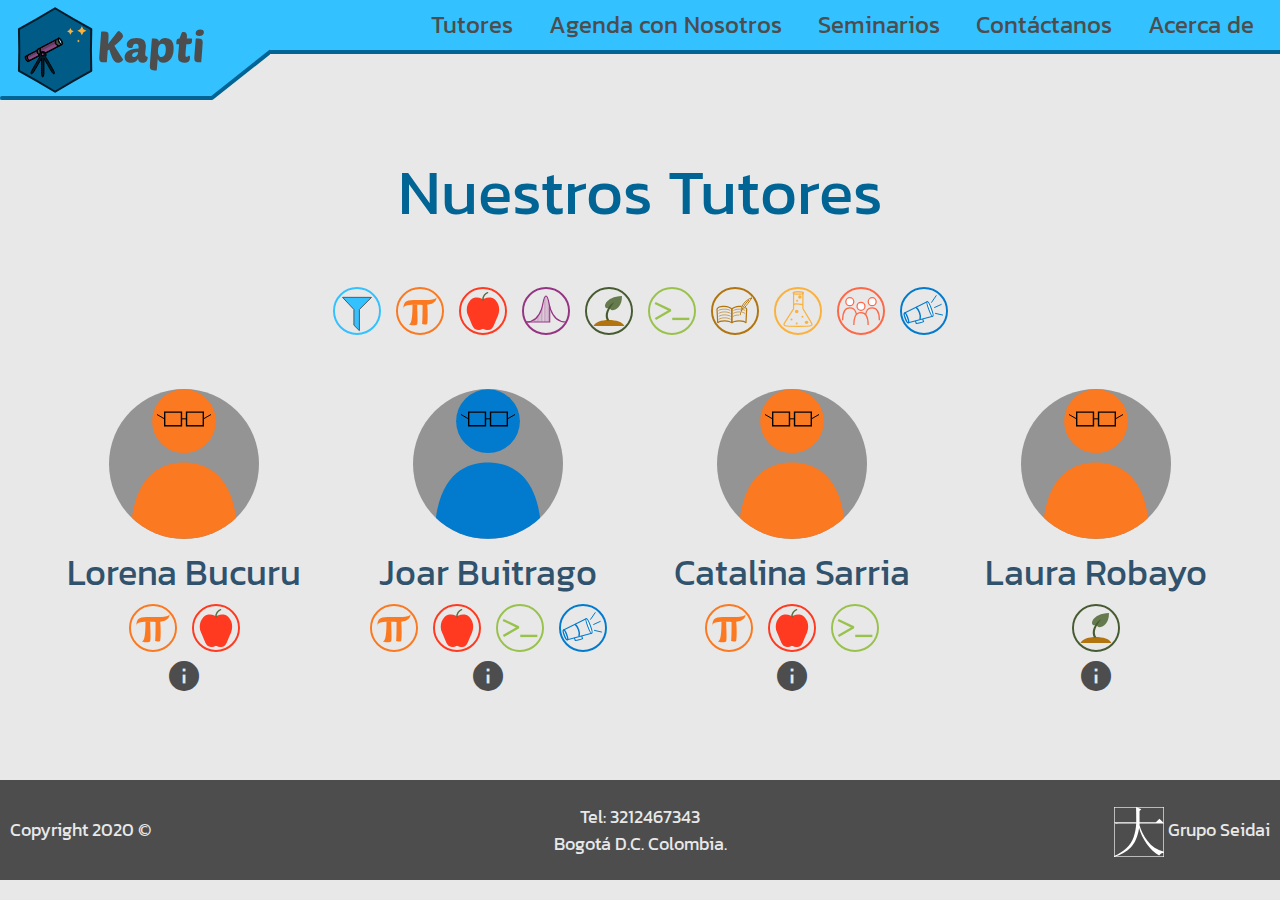
<file: Tutores/index.html>
<!doctype html>
<html lang="en">
  <head>
    <meta charset="UTF-8"/>
    <title>Kapti | Tutores</title>

    <meta name="viewport" content="width=device-width, initial-scale=1.0">

    <link rel="stylesheet" href="/css/style.css"/>
    <link rel="stylesheet" href="/css/responsive.css"/>
    <link rel="stylesheet" href="/Tutores/css/Tutores.css"/>
    <link rel="stylesheet" href="/css/icons.css"/>
    <link rel="stylesheet" href="https://fonts.googleapis.com/css2?family=Kanit&family=Rokkitt:wght@300&display=swap"/>
    <link rel="stylesheet" href="https://fonts.googleapis.com/icon?family=Material+Icons">
  </head>

  <body>
    <header id="topbar">
      <a class="logo" href="/">
        <img class="hide-small" src="/assets/logo.svg"/>
        <img class="hide-large hide-medium" src="/assets/logoS.svg"/>
      </a>
      <div class="topbar">
        <div class="hide-small hide-medium">
          <div class="button-container">
            <a href="/Tutores/" class="button">
              Tutores
            </a>
            <a href="/Agenda_con_Nosotros/" class="button">
              Agenda con Nosotros
            </a>
	    <a href="/Seminarios/" class="button">
	      Seminarios
	    </a>
            <a href="/Contactanos/" class="button">
              Contáctanos
            </a>
            <a href="/Acerca_de/" class="button">
              Acerca de
            </a>
          </div>
        </div>

        <div class="display-right hide-large">
          <a id="menu"
             class="icon material-icons md-36 md-light"
             href="javascript:void(0)" onclick="openSidebar()">
            menu
          </a>
        </div>

      </div>

      <nav id="sidebar" class="sidebar hide-large">
        <a href="/Tutores/" class="item">Tutores</a>
        <a href="/Agenda_con_Nosotros/" class="item">Agenda con Nosotros</a>
        <a href="/Seminarios/" class="item">Seminarios</a>
        <a href="/Contactanos/" class="item">Contáctanos</a>
        <a href="/Acerca_de/" class="item">Acerca de</a>
      </nav>

    </header>

    <div class="section">

      <!-- Nuestros tutores -->
      <!-- Título -->
      <div class="container">
        <div class="jumbo title center">Nuestros Tutores</div>
      </div>

      <div class="container">
       <!-- Filtro -->
        <div class="container">
          <div class="filter center">

            <div id="filter-all" class="filter-button active">

              <div class="subjects-icon on">
                <img src="/assets/filter.svg"/>
              </div>


              <div class="subjects-icon off">
                <img src="/assets/infilter.svg"/>
              </div>

            </div>

            <div id="math" class="filter-button active">

              <div class="subjects-icon on">
                <img src="/assets/math.svg"/>
              </div>


              <div class="subjects-icon off">
                <img src="/assets/inmath.svg"/>
              </div>

            </div>

            <div id="physics" class="filter-button active">

              <div class="subjects-icon on">
                <img src="/assets/physics.svg"/>
              </div>


              <div class="subjects-icon off">
                <img src="/assets/inphysics.svg"/>
              </div>

            </div>

            <div id="statistics" class="filter-button active">

              <div class="subjects-icon on">
                <img src="/assets/statistics.svg"/>
              </div>


              <div class="subjects-icon off">
                <img src="/assets/instatistics.svg"/>
              </div>

            </div>

            <div id="biology" class="filter-button active">

              <div class="subjects-icon on">
                <img src="/assets/biology.svg"/>
              </div>


              <div class="subjects-icon off">
                <img src="/assets/inbiology.svg"/>
              </div>

            </div>

            <div id="programming" class="filter-button active">

              <div class="subjects-icon on">
                <img src="/assets/programming.svg"/>
              </div>


              <div class="subjects-icon off">
                <img src="/assets/inprogramming.svg"/>
              </div>

            </div>

            <div id="lecto" class="filter-button active">

              <div class="subjects-icon on">
                <img src="/assets/lecto.svg"/>
              </div>


              <div class="subjects-icon off">
                <img src="/assets/inlecto.svg"/>
              </div>

            </div>

            <div id="chemistry" class="filter-button active">

              <div class="subjects-icon on">
                <img src="/assets/chemistry.svg"/>
              </div>


              <div class="subjects-icon off">
                <img src="/assets/inchemistry.svg"/>
              </div>

            </div>


            <div id="humanities" class="filter-button active">

              <div class="subjects-icon on">
                <img src="/assets/humanities.svg"/>
              </div>


              <div class="subjects-icon off">
                <img src="/assets/inhumanities.svg"/>
              </div>

            </div>


            <div id="seminario" class="filter-button active">

              <div class="subjects-icon on">
                <img src="/assets/seminario.svg"/>
              </div>


              <div class="subjects-icon off">
                <img src="/assets/inseminario.svg"/>
              </div>

            </div>



          </div>
        </div>

        <!-- Tutores -->
        <div class="container">
        <!-- Inicio Tutor -->
        <div class="Tutor float-left math physics active center col-quarter">
          <div class="float-left tutor-card complete">
            <div class="container center display-containter">

              <img class="tutor-photo" src="/assets/Tutors_default.svg"/>
              <div class="subtitle xxlarge">Lorena Bucuru</div>

              <div class="stamps">

                <div class="subjects-icon">
                  <img src="/assets/math.svg"/>
                </div>

                <div class="subjects-icon">
                  <img src="/assets/physics.svg"/>
                </div>

              </div>


              <span class="material-icons info md-36">
                info
              </span>

            </div>
          </div>

          <div class="col-threequarter float-left tutor-description inactive">
            Lorem ipsum dolor sit amet consectetur adipiscing elit, venenatis quam cum sapien quis phasellus arcu, taciti quisque mauris ut dignissim vestibulum. Nisl dis litora porta neque vestibulum curae potenti hac, venenatis hendrerit lacinia montes leo eu aptent feugiat convallis, varius nunc curabitur ligula fringilla dictum mauris. Nec orci id elementum taciti facilisis, litora habitasse tellus habitant venenatis eu, libero donec semper montes.
            <br/>
Conubia donec eget a mus nullam varius euismod nisl viverra, interdum augue vestibulum vehicula taciti commodo mollis blandit, faucibus velit vel tempus dictum inceptos magna eu. Volutpat montes odio ad risus nulla accumsan penatibus egestas donec cubilia orci, etiam scelerisque rutrum quisque tellus cum viverra auctor mollis velit. Penatibus facilisis gravida luctus etiam sociis fames vel suscipit, inceptos montes risus diam taciti cubilia torquent, fusce egestas quam vitae sodales viverra vivamus.
          </div>

        </div>
        <!-- Fin Tutor -->



        <!-- Inicio Tutor -->
        <div class="Tutor float-left math physics programming seminario active center col-quarter">
          <div class="float-left tutor-card complete">
            <div class="container center display-containter">

              <img class="tutor-photo" src="/assets/Tutors_default_A.svg"/>
              <div class="subtitle xxlarge">Joar Buitrago</div>

              <div class="stamps">

                <div class="subjects-icon">
                  <img src="/assets/math.svg"/>
                </div>

                <div class="subjects-icon">
                  <img src="/assets/physics.svg"/>
                </div>

                <div class="subjects-icon">
                  <img src="/assets/programming.svg"/>
                </div>

                <div class="subjects-icon">
                  <img src="/assets/seminario.svg"/>
                </div>

              </div>


              <span class="material-icons info md-36">
                info
              </span>

            </div>
          </div>

          <div class="col-threequarter float-left tutor-description inactive">
            Lorem ipsum dolor sit amet consectetur adipiscing elit, venenatis quam cum sapien quis phasellus arcu, taciti quisque mauris ut dignissim vestibulum. Nisl dis litora porta neque vestibulum curae potenti hac, venenatis hendrerit lacinia montes leo eu aptent feugiat convallis, varius nunc curabitur ligula fringilla dictum mauris. Nec orci id elementum taciti facilisis, litora habitasse tellus habitant venenatis eu, libero donec semper montes.
            <br/>
Conubia donec eget a mus nullam varius euismod nisl viverra, interdum augue vestibulum vehicula taciti commodo mollis blandit, faucibus velit vel tempus dictum inceptos magna eu. Volutpat montes odio ad risus nulla accumsan penatibus egestas donec cubilia orci, etiam scelerisque rutrum quisque tellus cum viverra auctor mollis velit. Penatibus facilisis gravida luctus etiam sociis fames vel suscipit, inceptos montes risus diam taciti cubilia torquent, fusce egestas quam vitae sodales viverra vivamus.
          </div>

        </div>
        <!-- Fin Tutor -->



        <!-- Inicio Tutor -->
        <div class="Tutor float-left math physics programming active center col-quarter">
          <div class="float-left tutor-card complete">
            <div class="container center display-containter">

              <img class="tutor-photo" src="/assets/Tutors_default.svg"/>
              <div class="subtitle xxlarge">Catalina Sarria</div>

              <div class="stamps">

                <div class="subjects-icon">
                  <img src="/assets/math.svg"/>
                </div>

                <div class="subjects-icon">
                  <img src="/assets/physics.svg"/>
                </div>

                <div class="subjects-icon">
                  <img src="/assets/programming.svg"/>
                </div>

              </div>


              <span class="material-icons info md-36">
                info
              </span>

            </div>
          </div>

          <div class="col-threequarter float-left tutor-description inactive">
            Lorem ipsum dolor sit amet consectetur adipiscing elit, venenatis quam cum sapien quis phasellus arcu, taciti quisque mauris ut dignissim vestibulum. Nisl dis litora porta neque vestibulum curae potenti hac, venenatis hendrerit lacinia montes leo eu aptent feugiat convallis, varius nunc curabitur ligula fringilla dictum mauris. Nec orci id elementum taciti facilisis, litora habitasse tellus habitant venenatis eu, libero donec semper montes.
            <br/>
Conubia donec eget a mus nullam varius euismod nisl viverra, interdum augue vestibulum vehicula taciti commodo mollis blandit, faucibus velit vel tempus dictum inceptos magna eu. Volutpat montes odio ad risus nulla accumsan penatibus egestas donec cubilia orci, etiam scelerisque rutrum quisque tellus cum viverra auctor mollis velit. Penatibus facilisis gravida luctus etiam sociis fames vel suscipit, inceptos montes risus diam taciti cubilia torquent, fusce egestas quam vitae sodales viverra vivamus.
          </div>

        </div>
        <!-- Fin Tutor -->



        <!-- Inicio Tutor -->
        <div class="Tutor float-left biology  active center col-quarter">
          <div class="float-left tutor-card complete">
            <div class="container center display-containter">

              <img class="tutor-photo" src="/assets/Tutors_default.svg"/>
              <div class="subtitle xxlarge">Laura Robayo</div>

              <div class="stamps">

                <div class="subjects-icon">
                  <img src="/assets/biology.svg"/>
                </div>

              </div>


              <span class="material-icons info md-36">
                info
              </span>

            </div>
          </div>

          <div class="col-threequarter float-left tutor-description inactive">
            Lorem ipsum dolor sit amet consectetur adipiscing elit, venenatis quam cum sapien quis phasellus arcu, taciti quisque mauris ut dignissim vestibulum. Nisl dis litora porta neque vestibulum curae potenti hac, venenatis hendrerit lacinia montes leo eu aptent feugiat convallis, varius nunc curabitur ligula fringilla dictum mauris. Nec orci id elementum taciti facilisis, litora habitasse tellus habitant venenatis eu, libero donec semper montes.
            <br/>
Conubia donec eget a mus nullam varius euismod nisl viverra, interdum augue vestibulum vehicula taciti commodo mollis blandit, faucibus velit vel tempus dictum inceptos magna eu. Volutpat montes odio ad risus nulla accumsan penatibus egestas donec cubilia orci, etiam scelerisque rutrum quisque tellus cum viverra auctor mollis velit. Penatibus facilisis gravida luctus etiam sociis fames vel suscipit, inceptos montes risus diam taciti cubilia torquent, fusce egestas quam vitae sodales viverra vivamus.
          </div>

        </div>
        <!-- Fin Tutor -->
        </div>

      </div>

    </div>

    <footer class="display-container">
      <div class="copyright">
	<span class="hide-small">Copyright </span>2020 &copy;
      </div>
      <div class="center address display-middle">
	Tel: 3212467343 <br/>
	Bogotá D.C. Colombia.
      </div>

      <div class="seidai">
	<img src="/assets/Seidai_wh.svg"/>
        <span class="hide-small">
	  Grupo Seidai
        </span>
      </div>
    </footer>

    <script src="js/display.js"></script>
    <script src="/js/bar.js"></script>
  </body>
</html>
</file>
<file: css/style.css>
html, body {
    margin: 0px;
    padding: 0px;
    width: 100%;
    height: 100%;
    font-family: "Rokkitt", serif;
    background: #E8E8E8;
    color: #4D4D4D;
    font-size: 18px;
}

a {
    text-decoration: none;
    color: inherit;
}

header {
    position: absolute;
    width: 100%;
    height: 50px;
    font-family: "Kanit", sans-serif;
    z-index: 1;
}

header .topbar {
    border-bottom: 4px solid #006494;
    background: #33C1FF;
    height: 100%;
}

header .button-container {
    margin-right: 10px;
    float: right;
}

header .topbar .button {
    display: inline-block;
    height: 50px;
    font-size: 24px;
    line-height: 50px;
    color: #4D4D4D;
    margin: 0px 16px;
    vertical-align: middle;
}

.title {
    color: #006494;
    font-family: "Kanit", sans-serif;
}

.container {
    display: block;
    padding: 16px;
}

.container::after,
.col-threequarter::after,
.col-fifth::after,
.col-quarter::after,
.col-third::after {
    content: "";
    display: table;
    clear: both;
}

.subtitle {
    color: #30526C;
    font-family: "Kanit", sans-serif;
    padding-bottom: 5px;
}

.subjects-icon {
    margin: 0px 5px;
    display: inline-block;
    height: 48px;
}

footer {
    width: 100%;
    height: 80px;
    padding: 10px 0px;
    background: #4D4D4D;
    margin-top: 32px;
    font-family: "Kanit", sans-serif;
    color: #E8E8E8;
}

footer::after {
    content: "";
    display: table;
    clear: both;
}

footer .copyright {
    float: left;
    padding: 0px 10px;
    line-height: 80px;
    vertical-align: middle;
}

footer .address {
    line-height: normal;
    vertical-align: middle;
}

footer .seidai {
    float: right;
    vertical-align: middle;
    padding: 0px 10px;
    line-height: 80px;
}

footer .seidai img {
    vertical-align: middle;
}

.section {
    display: block;
    padding-top: 128px;
}

.section::after {
    content: "";
    display: table;
    clear: both;
}

.center {
    text-align: center;
}


li {
    display: block;
}

.kids,
.teen,
.universitary,
.all,
.amateur {
    width: 10px;
    height: 1em;
    display: inline-block;
    margin-right: 3px;
}

.kids {
    background: #FEB45C;
}

.teen {
    background: #FA7921;
}

.universitary {
    background: #99C24D;
}

.all {
    background: #027BCE;
}

.amateur {
    background: #A9589A;
}

.table-margin {
    margin-left: 64px;
}

.color-code {
    width: 39px;
}

.float-left {
    float: left;
}

.tutor-photo {
    border-radius: 50%;
    background: #949494;
}

.section .button {
    padding: 10pt;
    background: #33C1FF;
    width: auto;
}

.section .button-holder {
    margin-top: 24pt;
}

.drop-down-button {
    cursor: pointer;
}

.complete {
    width: 100%;
}

.complete-h {
    height: 100%;
}

@media (min-width: 993px) {
    .col-half {
        width: 50%;
        display: inline-block;
    }

    .col-third {
        width: 33.333%;
        display: inline-block;
    }

    .col-quarter {
        width: 25%;
        display: inline-block;
    }

    .col-threequarter {
        width: 75%;
        display: inline-block;
    }

    .col-fifth {
        width: 20%;
        display: inline-block;
    }
}

@media (max-width: 992px) and (min-width: 601px) {
    .col-half {
        width: 50%;
        display: inline-block;
    }

    .col-third {
        width: 33.333%;
        display: inline-block;
    }

    .col-quarter {
        width: 50%;
        display: inline-block;
    }

    .col-threequarter {
        width: 100%;
        display: inline-block;
    }

    .col-fifth {
        width: 50%;
        display: inline-block;
    }
}


@media (max-width: 600px) {
    .col-half,
    .col-third,
    .col-quarter,
    .col-threequarter,
    .col-fifth {
        width: 100%;
    }
}


/* Font Sizes */

.tiny {
    font-size: 10px !important;
}

.small {
    font-size: 12px !important;
}

.medium {
    font-size: 15px !important;
}

.large {
    font-size: 18px !important;
}

.xlarge {
    font-size: 24px !important;
}

.xxlarge {
    font-size: 36px !important;
}

.xxxlarge {
    font-size: 48px !important;
}

.jumbo {
    font-size: 64px !important;
}


header .logo {
    position: absolute;
    z-index: 2;
}

header .icon {
    padding: 10px;
    background: #006494;
}

header .sidebar {
    position: absolute;
    top: 50px;
    right: 0px;
    transition:0.3s;
    width: 0px;
    overflow: hidden;
}

header .sidebar .item {
    display: block;
    width: 268px;
    height: 46px;
    line-height: 46px;
    border: none;
    outline: 0;
    text-align: center;
    vertical-align: middle;
    color: #000000;
    padding: 0px 16px;
    text-decoration: none;
}

/* Relative Displays */

.display-container {
    position: relative;
}

.display-topleft {
    position: absolute;
    left: 0;
    top: 0;
}
.display-topright {
    position: absolute;
    right: 0;
    top: 0;
}

.display-bottomleft {
    position: absolute;
    left: 0;
    bottom: 0;
}
.display-bottomright {
    position: absolute;
    right: 0;
    bottom: 0;
}

.display-middle {
    position: absolute;
    top: 50%;
    left: 50%;
    transform: translate(-50%,-50%);
    -ms-transform: translate(-50%,-50%);
}

.display-left {
    position: absolute;
    top: 50%;
    left: 0%;
    transform: translate(0%,-50%);
    -ms-transform: translate(-0%,-50%);
}

.display-right {
    position: absolute;
    top: 50%;
    right: 0%;
    transform: translate(0%,-50%);
    -ms-transform: translate(0%,-50%);
}

.display-topmiddle {
    position: absolute;
    left: 50%;
    top: 0;
    transform: translate(-50%,0%);
    -ms-transform: translate(-50%,0%);
}

.display-bottommiddle {
    position: absolute;
    left: 50%;
    bottom: 0;
    transform: translate(-50%,0%);
    -ms-transform: translate(-50%,0%);
}

.left {
    text-align: left;
}

.slideshow.active {
    display: inline-block;
}

.slideshow.inactive {
    display: none;
}

.banner {
    display: block;
    padding-top: 116px;
    height: 595.3px;
}

.back-buttons,
.forward-buttons {
    background: #8D8D8D77;
    cursor: pointer;
}
</file>
<file: css/responsive.css>
@media (min-width:993px) {
    .hide-large {
	display: none !important;
    }
}

@media (max-width:992px) and (min-width:601px) { 
    .hide-medium { 
	display: none !important;
    }
}

@media (max-width:600px) {
    .hide-small {
	display: none !important;
    }
}
</file>
<file: css/icons.css>
/* Rules for sizing the icon. */
.material-icons.md-18 { font-size: 18px; }
.material-icons.md-24 { font-size: 24px; }
.material-icons.md-36 { font-size: 36px; }
.material-icons.md-48 { font-size: 48px; }

/* Rules for using icons as black on a light background. */
.material-icons.md-dark { color: rgba(0, 0, 0, 0.54); }
.material-icons.md-dark.md-inactive { color: rgba(0, 0, 0, 0.26); }

/* Rules for using icons as white on a dark background. */
.material-icons.md-light { color: rgba(255, 255, 255, 1); }
.material-icons.md-light.md-inactive { color: rgba(255, 255, 255, 0.3); }

/* Rules for subjects colors */
</file>
<file: css/forms.css>
form {
    background: #BBEBEE;
    padding: 30px;
    border: 4px solid #89ABAE;
    border-radius: 20px;
}

.customize-input {
    border: none;
    border-bottom: 2px solid #30526C;
    background: none;
    text-align: center;
    height: 30px;
    font-size: 18px;
    font-family: "Rokkitt", serif;
    background: #D3F2F4;
    border-radius: 10px;
}

.input-complete {
    width: 100%;
}

.input-twothirds {
    width: 66.666%;
}

.temas.inactive {
    display: none;
}

.customize-text-area {
    height: auto;
    width: 100%;
    text-align: left;
}

.upload-btn-wrapper {
  position: relative;
  overflow: hidden;
  display: inline-block;
}

.upload-btn-wrapper input[type=file] {
  font-size: 100px;
  position: absolute;
  left: 0;
  top: 0;
  opacity: 0;
}
</file>
<file: Seminarios/css/Seminarios.css>
.filter-button {
    display: inline-block;
    cursor: pointer;
}

.filter-button.active .on,
.filter-button.inactive .off,
.Seminario.active,
.seminario-description.active{
  display: inline-block;
}

.filter-button.active .off,
.filter-button.inactive .on,
.Seminario.inactive,
.seminario-description.inactive {
    display: none;
}

.Seminario {
    margin: 0px;
    padding: 0px;
}

.info {
    cursor: pointer;
}

.filter-names{
    padding-left: 12px;
}

.seminario-image {
    border-radius: 5%;
    background: #afafaf;
    width: 150px;
    min-height: 150px;
    display: inline-block;
}

.seminario-image-src {
  max-width: 150px;
  max-height: 150px;
}
</file>
<file: Tutores/css/Tutores.css>
.filter-button {
    display: inline-block;
    cursor: pointer;
}

.filter-button.active .on,
.filter-button.inactive .off,
.Tutor.active,
.tutor-description.active{
    display: inline-block;
}

.filter-button.active .off,
.filter-button.inactive .on,
.Tutor.inactive,
.tutor-description.inactive {
    display: none;
}

.Tutor {
    margin: 0px;
    padding: 0px;
}

.info {
    cursor: pointer;
}

.filter-names{
    padding-left: 12px;
}
</file>
